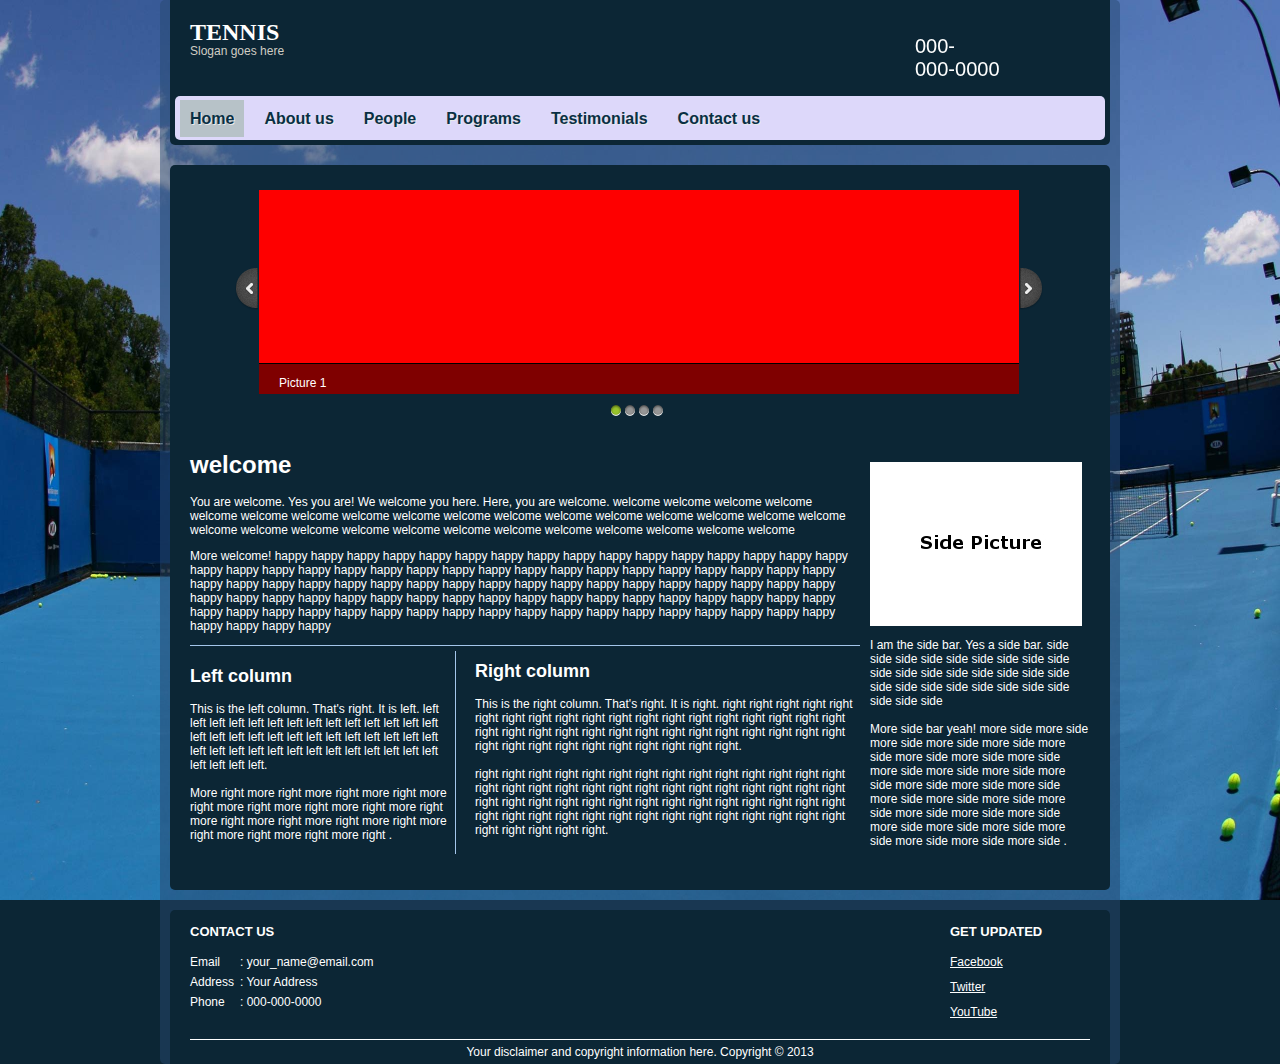
<file: trunk/tennisweb/index.html>
<!DOCTYPE html PUBLIC "-//W3C//DTD XHTML 1.0 Transitional//EN" "http://www.w3.org/TR/xhtml1/DTD/xhtml1-transitional.dtd">
<html xmlns="http://www.w3.org/1999/xhtml">

    <head>
        <meta http-equiv="Content-Type" content="text/html; charset=utf-8" />
        <title>Tennis Camp</title>
        <link rel="stylesheet" type="text/css" href="css/style.css" />

        <script src="https://ajax.googleapis.com/ajax/libs/jquery/1.7.1/jquery.min.js"></script>
        <script src="js/slides.min.jquery.js"></script>
        <script>
            $(function(){
                $('#slides').slides({
                    preload: true,
                    preloadImage: 'img/loading.gif',
                    play: 5000,
                    pause: 2500,
                    hoverPause: true,
                    animationStart: function(current){
                        $('.caption').animate({
                            bottom:-35
                        },100);
                        if (window.console && console.log) {
                            // example return of current slide number
                            console.log('animationStart on slide: ', current);
                        };
                    },
                    animationComplete: function(current){
                        $('.caption').animate({
                            bottom:0
                        },200);
                        if (window.console && console.log) {
                            // example return of current slide number
                            console.log('animationComplete on slide: ', current);
                        };
                    },
                    slidesLoaded: function() {
                        $('.caption').animate({
                            bottom:0
                        },200);
                    }
                });
            }); 
        </script>
    </head>

    <body>

        <div id="overall_box">

            <div id="header">
                <div id="camp">
                    <div id="logo_cont"> 
                        <font class="logo">TENNIS</font> 
                        <br /> 
                        <font class="logo1">Slogan goes here</font> 
                    </div>
                    <div class="tollfree_cont">
                        <iframe id="fblike" src="http://www.facebook.com/plugins/like.php?href=http://www.facebook.com/pathofexile&send=false&layout=button_count&width=450&show_faces=false&font&colorscheme=light&action=like&height=90" scrolling="no" frameborder="1" allowTransparency="true"></iframe>
                        <p class="tollfree">000-000-0000</p>
                    </div>

                </div>

                <div id="navigation">
                    <ul>
                        <li class="first_selected"><a href="index.html">Home</a></li>
                        <li><a href="about.html">About us</a></li>
                        <li><a href="people.html">People</a></li>
                        <li><a href="programs.html">Programs</a></li>
                        <li><a href="testimonials.html">Testimonials</a></li>
                        <li><a href="contact.html">Contact us</a></li>
                    </ul>
                </div> 
            </div> 

            <div id="main_content">

                <div id="s_container">
                    <div id="example">
                        <div id="slides">
                            <div class="slides_container">
                                <div class="slide">
                                    <a href="" title=""><img src="img/slide_1.jpg" width="760" height="204" alt="Slide 1"></a>
                                    <div class="caption" style="bottom:0">
                                        <p>Picture 1</p>
                                    </div>
                                </div>
                                <div class="slide">
                                    <a href="" title=""><img src="img/slide_2.jpg" width="760" height="204" alt="Slide 2"></a>
                                    <div class="caption">
                                        <p>Picture 2</p>
                                    </div>
                                </div>
                                <div class="slide">
                                    <a href="" title=""><img src="img/slide_3.jpg" width="760" height="204" alt="Slide 3"></a>
                                    <div class="caption">
                                        <p>Picture 3</p>
                                    </div>
                                </div>
                                <div class="slide">
                                    <a href="" title=""><img src="img/slide_4.jpg" width="760" height="204" alt="Slide 4"></a>
                                    <div class="caption">
                                        <p>Picture 4</p>
                                    </div>
                                </div>
                            </div>
                            <a href="#" class="prev"><img src="img/arrow-prev.png" width="24" height="43" alt="Arrow Prev"></a>
                            <a href="#" class="next"><img src="img/arrow-next.png" width="24" height="43" alt="Arrow Next"></a>
                        </div> <!-- slides -->
                    </div> <!-- example -->
                </div>  <!-- s_container -->





                <div id="sidebar1">
                    <p><img src="img/sidepic.jpg" /></p>
                    <p>I am the side bar. Yes a side bar. side side side side side side side side side side side side side side side side side side side side side side side side side side side side <br />
                    <br />
                    More side bar yeah! more side more side more side more side more side more side more side more side more side more side more side more side more side more side more side more side more side more side more side more side more side more side more side more side more side more side more side more side more side more side . </p>
                    <!-- / #sidebar1 -->
                </div>

                <div id="sidebar2">
                    <div class="top_cont">
                        <h1> welcome </h1>
                        <p>You are welcome. Yes you are! We welcome you here. Here, you are welcome. welcome welcome welcome welcome welcome welcome welcome welcome welcome welcome welcome welcome welcome welcome welcome welcome welcome welcome welcome welcome welcome welcome welcome welcome welcome welcome welcome welcome welcome </p>
                        <p> More welcome! happy happy happy happy happy happy happy happy happy happy happy happy happy happy happy happy happy happy happy happy happy happy happy happy happy happy happy happy happy happy happy happy happy happy happy happy happy happy happy happy happy happy happy happy happy happy happy happy happy happy happy happy happy happy happy happy happy happy happy happy happy happy happy happy happy happy happy happy happy happy happy happy happy happy happy happy happy happy happy happy happy happy happy happy happy happy happy happy happy happy happy happy </p>
                    </div>
                    <div class="left_cont">
                        <h2>Left column </h2>
                        <p> This is the left column. That's right. It is left. left left left left left left left left left left left left left left left left left left left left left left left left left left left left left left left left left left left left left left left left left left left left. <br />
                        <br />
                        More right more right more right more right more right more right more right more right more right more right more right more right more right more right more right more right more right .</p>
                    </div>
                    <div class="right_cont">
                        <h2>Right column </h2>
                        <p>This is the right column. That's right. It is right. right right right right right right right right right right right right right right right right right right right right right right right right right right right right right right right right right right right right right right right right right right right. <br />
                        <br />
                        right right right right right right right right right right right right right right right right right right right right right right right right right right right right right right right right right right right right right right right right right right right right right right right right right right right right right right right right right right right right right. </p>
                    </div>
                </div> <!-- sidebar2 -->






            </div> <!-- main_content -->


            <div id="footer">
                <ul class="contacts">
                    <h3>Contact Us</h3>
                    <li><span>Email</span><p>: your_name@email.com</p></li>
                    <li><span>Address</span><p>: Your Address</p></li>
                    <li><span>Phone</span><p>: 000-000-0000</p></li>
                </ul>
                <ul class="connect">
                    <h3>Get Updated</h3>
                    <li><a href="http://www.facebook.com" target="_blank">Facebook</a></li>
                    <li><a href="http://www.twitter.com" target="_blank">Twitter</a></li>
                    <li><a href="http://www.youtube.com" target="_blank">YouTube</a></li>
                </ul>
                <br />
            </div>

            <div id="copyright">
                <p>Your disclaimer and copyright information here. Copyright &#169; 2013</p>
            </div>

        </div>  <!-- overall_box -->
    </body>
</html>
</file>
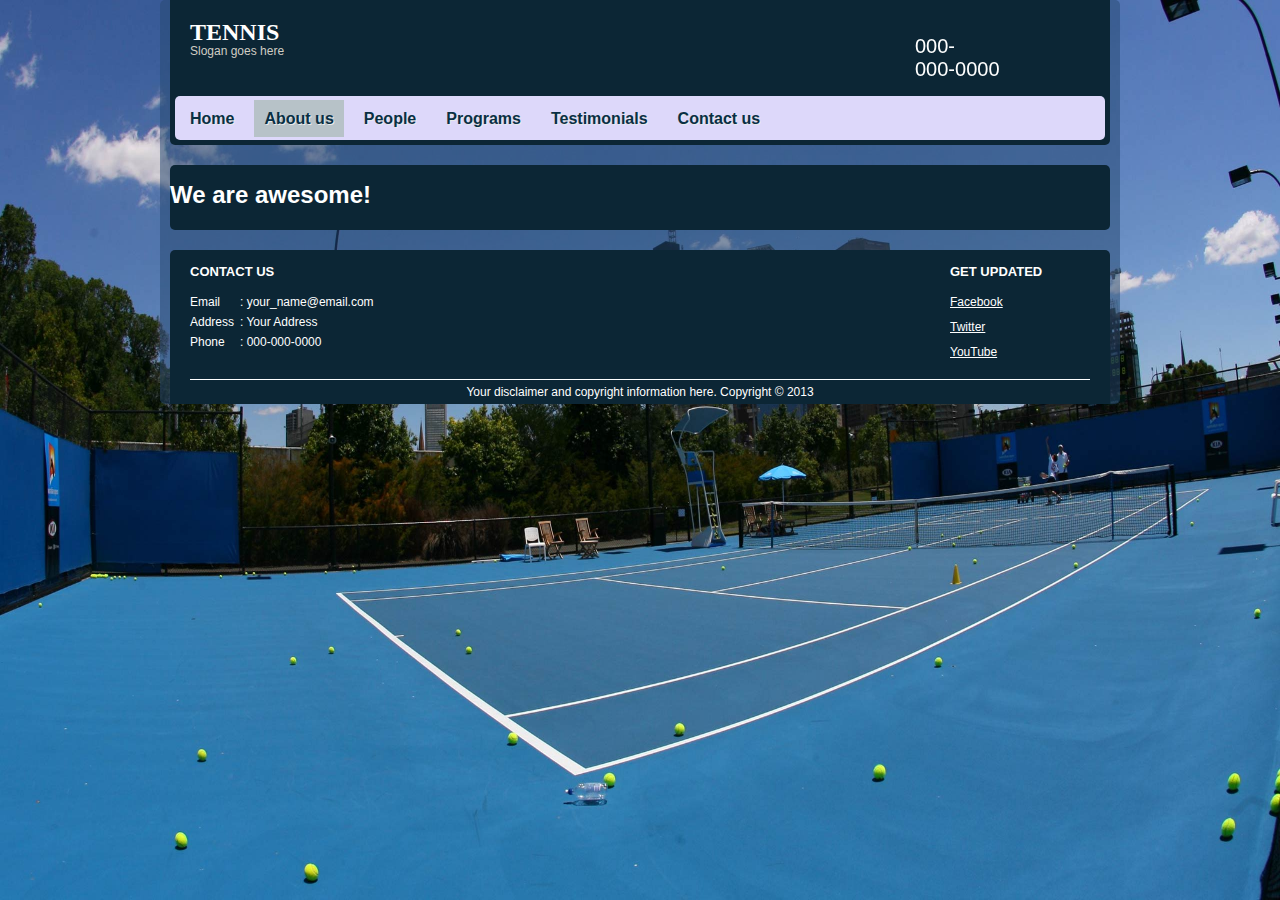
<file: trunk/tennisweb/about.html>
<!DOCTYPE html PUBLIC "-//W3C//DTD XHTML 1.0 Transitional//EN" "http://www.w3.org/TR/xhtml1/DTD/xhtml1-transitional.dtd">
<html xmlns="http://www.w3.org/1999/xhtml">

    <head>
        <meta http-equiv="Content-Type" content="text/html; charset=utf-8" />
        <title>Tennis Camp</title>
        <link rel="stylesheet" type="text/css" href="css/style.css" />

        <script src="http://code.jquery.com/jquery-1.9.1.min.js"></script>
        <script src="http://gsgd.co.uk/sandbox/jquery/easing/jquery.easing.1.3.js"></script>
        <script src="js/slides.min.jquery.js"></script>
        <script>
            $(function(){
                $('#slides').slides({
                    preload: true,
                    preloadImage: 'img/loading.gif',
                    play: 5000,
                    pause: 2500,
                    hoverPause: true
                });
            });
        </script>
    </head>

    <body>

        <div id="overall_box">

            <div id="header">
                <div id="camp">
                    <div id="logo_cont"> <font class="logo">TENNIS</font><br />
                        <font class="logo1">Slogan goes here</font> </div>
                    <div class="tollfree_cont">
                        <iframe id="fblike" src="http://www.facebook.com/plugins/like.php?href=http://www.facebook.com/pathofexile&send=false&layout=button_count&width=450&show_faces=false&font&colorscheme=light&action=like&height=90" scrolling="no" frameborder="1" allowTransparency="true"></iframe>
                        <p class="tollfree">000-000-0000</p>
                    </div>

                </div>

                <div id="navigation">
                    <ul>
                        <li><a href="index.html">Home</a></li>
                        <li class="first_selected"><a href="about.html">About us</a></li>
                        <li><a href="people.html">People</a></li>
                        <li><a href="programs.html">Programs</a></li>
                        <li><a href="testimonials.html">Testimonials</a></li>
                        <li><a href="contact.html">Contact us</a></li>
                    </ul>
                </div> <!-- navigation -->
            </div> <!-- header -->

            <div id="main_content">
                <h1> We are awesome! </h1>

            </div> <!-- main_content -->


            <div id="footer">
                <ul class="contacts">
                    <h3>Contact Us</h3>
                    <li><span>Email</span><p>: your_name@email.com</p></li>
                    <li><span>Address</span><p>: Your Address</p></li>
                    <li><span>Phone</span><p>: 000-000-0000</p></li>
                </ul>
                <ul class="connect">
                    <h3>Get Updated</h3>
                    <li><a href="http://www.facebook.com" target="_blank">Facebook</a></li>
                    <li><a href="http://www.twitter.com" target="_blank">Twitter</a></li>
                    <li><a href="http://www.youtube.com" target="_blank">YouTube</a></li>
                </ul>
                <br />
            </div>

            <div id="copyright">
                <p>Your disclaimer and copyright information here. Copyright &#169; 2013</p>
            </div>

        </div>  <!-- overall_box -->
    </body>
</html>
</file>
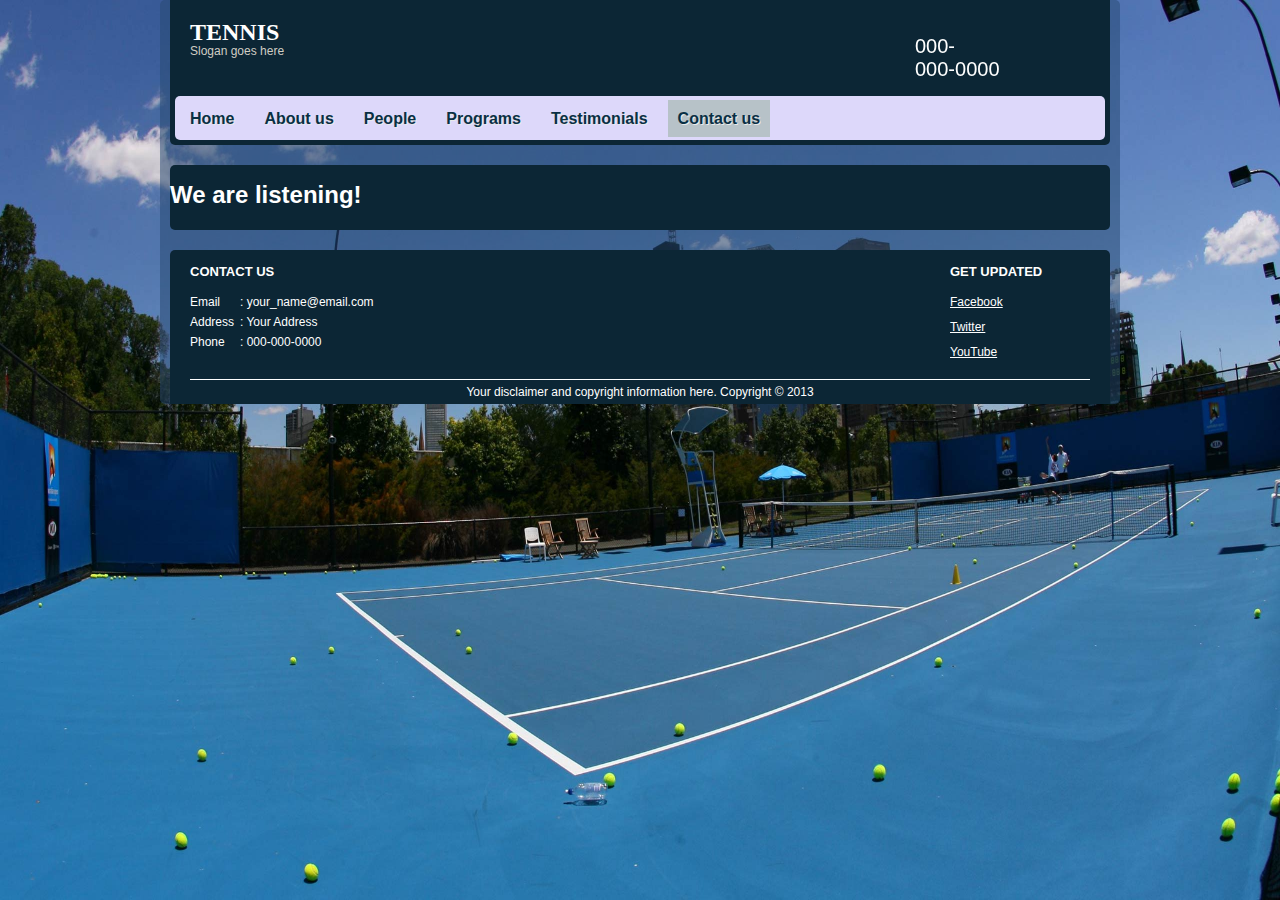
<file: trunk/tennisweb/contact.html>
<!DOCTYPE html PUBLIC "-//W3C//DTD XHTML 1.0 Transitional//EN" "http://www.w3.org/TR/xhtml1/DTD/xhtml1-transitional.dtd">
<html xmlns="http://www.w3.org/1999/xhtml">

    <head>
        <meta http-equiv="Content-Type" content="text/html; charset=utf-8" />
        <title>Tennis Camp</title>
        <link rel="stylesheet" type="text/css" href="css/style.css" />

        <script src="http://code.jquery.com/jquery-1.9.1.min.js"></script>
        <script src="http://gsgd.co.uk/sandbox/jquery/easing/jquery.easing.1.3.js"></script>
        <script src="js/slides.min.jquery.js"></script>
        <script>
            $(function(){
                $('#slides').slides({
                    preload: true,
                    preloadImage: 'img/loading.gif',
                    play: 5000,
                    pause: 2500,
                    hoverPause: true
                });
            });
        </script>
    </head>

    <body>

        <div id="overall_box">

            <div id="header">
                <div id="camp">
                    <div id="logo_cont"> <font class="logo">TENNIS</font><br />
                        <font class="logo1">Slogan goes here</font> </div>
                    <div class="tollfree_cont">
                        <iframe id="fblike" src="http://www.facebook.com/plugins/like.php?href=http://www.facebook.com/pathofexile&send=false&layout=button_count&width=450&show_faces=false&font&colorscheme=light&action=like&height=90" scrolling="no" frameborder="1" allowTransparency="true"></iframe>
                        <p class="tollfree">000-000-0000</p>
                    </div>

                </div>

                <div id="navigation">
                    <ul>
                        <li><a href="index.html">Home</a></li>
                        <li><a href="about.html">About us</a></li>
                        <li><a href="people.html">People</a></li>
                        <li><a href="programs.html">Programs</a></li>
                        <li><a href="testimonials.html">Testimonials</a></li>
                        <li class="first_selected"><a href="contact.html">Contact us</a></li>
                    </ul>
                </div> <!-- navigation -->
            </div> <!-- header -->

            <div id="main_content">
                <h1> We are listening! </h1>

            </div> <!-- main_content -->


            <div id="footer">
                <ul class="contacts">
                    <h3>Contact Us</h3>
                    <li><span>Email</span><p>: your_name@email.com</p></li>
                    <li><span>Address</span><p>: Your Address</p></li>
                    <li><span>Phone</span><p>: 000-000-0000</p></li>
                </ul>
                <ul class="connect">
                    <h3>Get Updated</h3>
                    <li><a href="http://www.facebook.com" target="_blank">Facebook</a></li>
                    <li><a href="http://www.twitter.com" target="_blank">Twitter</a></li>
                    <li><a href="http://www.youtube.com" target="_blank">YouTube</a></li>
                </ul>
                <br />
            </div>

            <div id="copyright">
                <p>Your disclaimer and copyright information here. Copyright &#169; 2013</p>
            </div>

        </div>  <!-- overall_box -->
    </body>
</html>
</file>
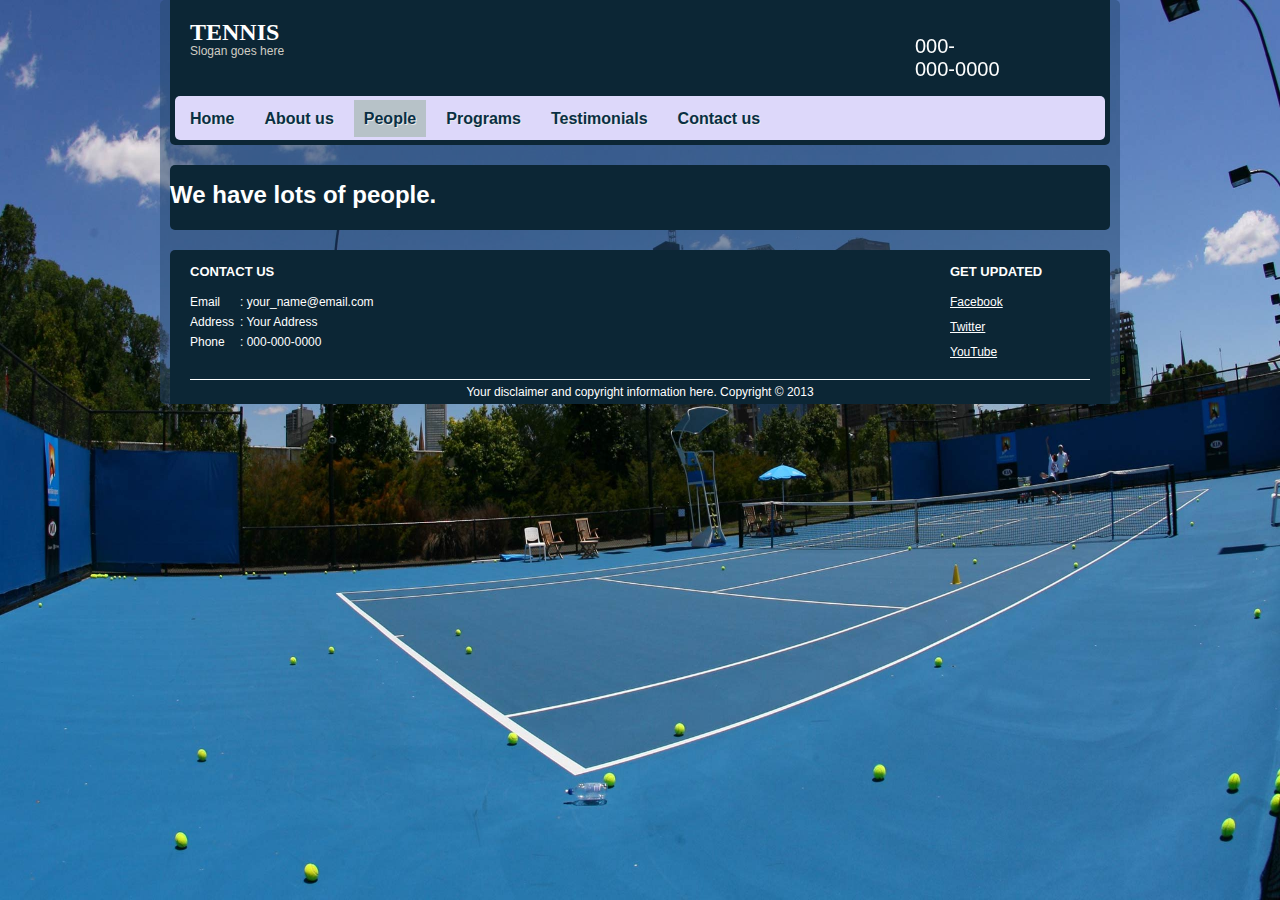
<file: trunk/tennisweb/people.html>
<!DOCTYPE html PUBLIC "-//W3C//DTD XHTML 1.0 Transitional//EN" "http://www.w3.org/TR/xhtml1/DTD/xhtml1-transitional.dtd">
<html xmlns="http://www.w3.org/1999/xhtml">

    <head>
        <meta http-equiv="Content-Type" content="text/html; charset=utf-8" />
        <title>Tennis Camp</title>
        <link rel="stylesheet" type="text/css" href="css/style.css" />

        <script src="http://code.jquery.com/jquery-1.9.1.min.js"></script>
        <script src="http://gsgd.co.uk/sandbox/jquery/easing/jquery.easing.1.3.js"></script>
        <script src="js/slides.min.jquery.js"></script>
        <script>
            $(function(){
                $('#slides').slides({
                    preload: true,
                    preloadImage: 'img/loading.gif',
                    play: 5000,
                    pause: 2500,
                    hoverPause: true
                });
            });
        </script>
    </head>

    <body>

        <div id="overall_box">

            <div id="header">
                <div id="camp">
                    <div id="logo_cont"> <font class="logo">TENNIS</font><br />
                        <font class="logo1">Slogan goes here</font> </div>
                    <div class="tollfree_cont">
                        <iframe id="fblike" src="http://www.facebook.com/plugins/like.php?href=http://www.facebook.com/pathofexile&send=false&layout=button_count&width=450&show_faces=false&font&colorscheme=light&action=like&height=90" scrolling="no" frameborder="1" allowTransparency="true"></iframe>
                        <p class="tollfree">000-000-0000</p>
                    </div>

                </div>

                <div id="navigation">
                    <ul>
                        <li><a href="index.html">Home</a></li>
                        <li><a href="about.html">About us</a></li>
                        <li class="first_selected"><a href="people.html">People</a></li>
                        <li><a href="programs.html">Programs</a></li>
                        <li><a href="testimonials.html">Testimonials</a></li>
                        <li><a href="contact.html">Contact us</a></li>
                    </ul>
                </div> <!-- navigation -->
            </div> <!-- header -->

            <div id="main_content">
                <h1> We have lots of people. </h1>

            </div> <!-- main_content -->


            <div id="footer">
                <ul class="contacts">
                    <h3>Contact Us</h3>
                    <li><span>Email</span><p>: your_name@email.com</p></li>
                    <li><span>Address</span><p>: Your Address</p></li>
                    <li><span>Phone</span><p>: 000-000-0000</p></li>
                </ul>
                <ul class="connect">
                    <h3>Get Updated</h3>
                    <li><a href="http://www.facebook.com" target="_blank">Facebook</a></li>
                    <li><a href="http://www.twitter.com" target="_blank">Twitter</a></li>
                    <li><a href="http://www.youtube.com" target="_blank">YouTube</a></li>
                </ul>
                <br />
            </div>

            <div id="copyright">
                <p>Your disclaimer and copyright information here. Copyright &#169; 2013</p>
            </div>

        </div>  <!-- overall_box -->
    </body>
</html>
</file>
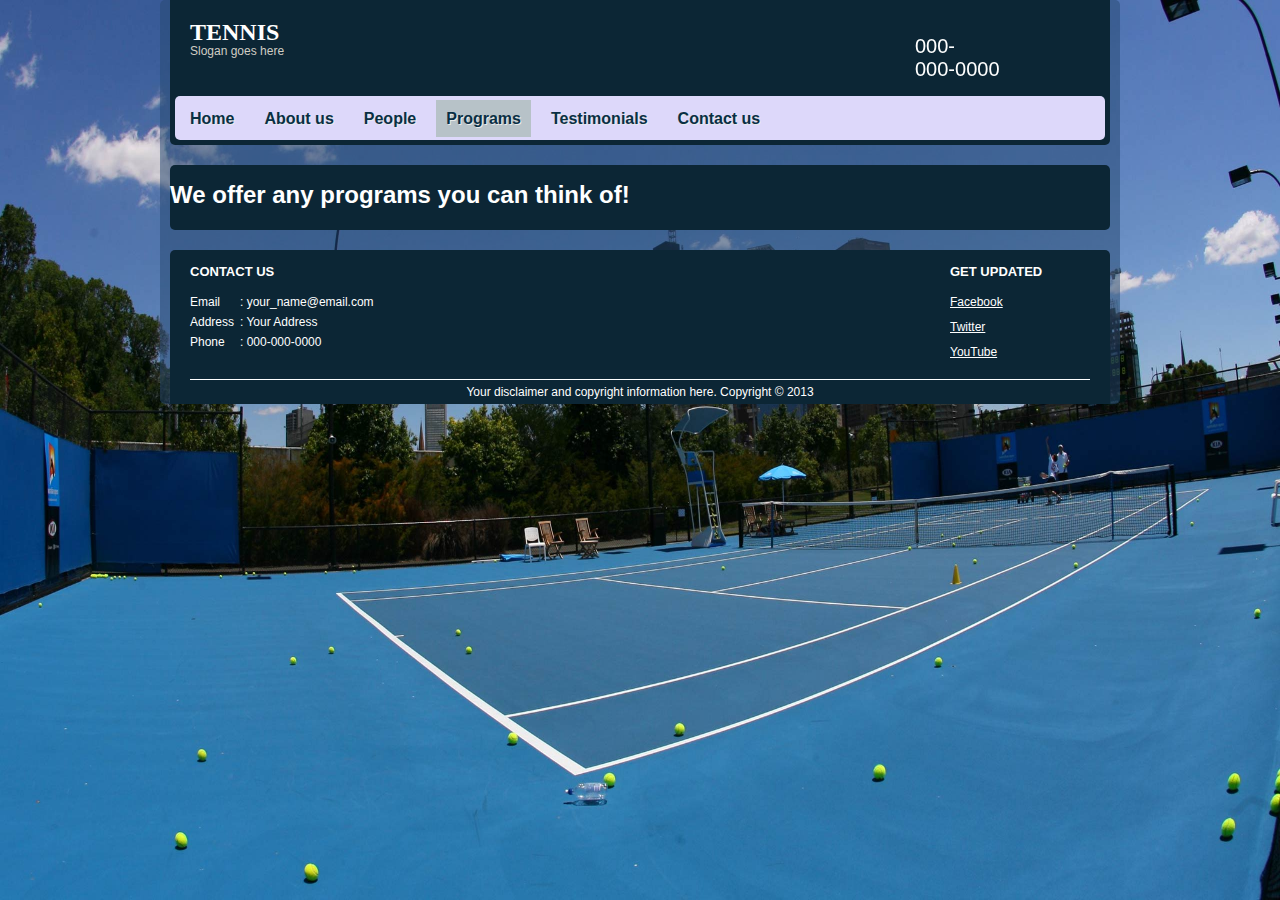
<file: trunk/tennisweb/programs.html>
<!DOCTYPE html PUBLIC "-//W3C//DTD XHTML 1.0 Transitional//EN" "http://www.w3.org/TR/xhtml1/DTD/xhtml1-transitional.dtd">
<html xmlns="http://www.w3.org/1999/xhtml">

    <head>
        <meta http-equiv="Content-Type" content="text/html; charset=utf-8" />
        <title>Tennis Camp</title>
        <link rel="stylesheet" type="text/css" href="css/style.css" />

        <script src="http://code.jquery.com/jquery-1.9.1.min.js"></script>
        <script src="http://gsgd.co.uk/sandbox/jquery/easing/jquery.easing.1.3.js"></script>
        <script src="js/slides.min.jquery.js"></script>
        <script>
            $(function(){
                $('#slides').slides({
                    preload: true,
                    preloadImage: 'img/loading.gif',
                    play: 5000,
                    pause: 2500,
                    hoverPause: true
                });
            });
        </script>
    </head>

    <body>

        <div id="overall_box">

            <div id="header">
                <div id="camp">
                    <div id="logo_cont"> <font class="logo">TENNIS</font><br />
                        <font class="logo1">Slogan goes here</font> </div>
                    <div class="tollfree_cont">
                        <iframe id="fblike" src="http://www.facebook.com/plugins/like.php?href=http://www.facebook.com/pathofexile&send=false&layout=button_count&width=450&show_faces=false&font&colorscheme=light&action=like&height=90" scrolling="no" frameborder="1" allowTransparency="true"></iframe>
                        <p class="tollfree">000-000-0000</p>
                    </div>

                </div>

                <div id="navigation">
                    <ul>
                        <li><a href="index.html">Home</a></li>
                        <li><a href="about.html">About us</a></li>
                        <li><a href="people.html">People</a></li>
                        <li class="first_selected"><a href="programs.html">Programs</a></li>
                        <li><a href="testimonials.html">Testimonials</a></li>
                        <li><a href="contact.html">Contact us</a></li>
                    </ul>
                </div> <!-- navigation -->
            </div> <!-- header -->

            <div id="main_content">
                <h1> We offer any programs you can think of! </h1>

            </div> <!-- main_content -->


            <div id="footer">
                <ul class="contacts">
                    <h3>Contact Us</h3>
                    <li><span>Email</span><p>: your_name@email.com</p></li>
                    <li><span>Address</span><p>: Your Address</p></li>
                    <li><span>Phone</span><p>: 000-000-0000</p></li>
                </ul>
                <ul class="connect">
                    <h3>Get Updated</h3>
                    <li><a href="http://www.facebook.com" target="_blank">Facebook</a></li>
                    <li><a href="http://www.twitter.com" target="_blank">Twitter</a></li>
                    <li><a href="http://www.youtube.com" target="_blank">YouTube</a></li>
                </ul>
                <br />
            </div>

            <div id="copyright">
                <p>Your disclaimer and copyright information here. Copyright &#169; 2013</p>
            </div>

        </div>  <!-- overall_box -->
    </body>
</html>
</file>
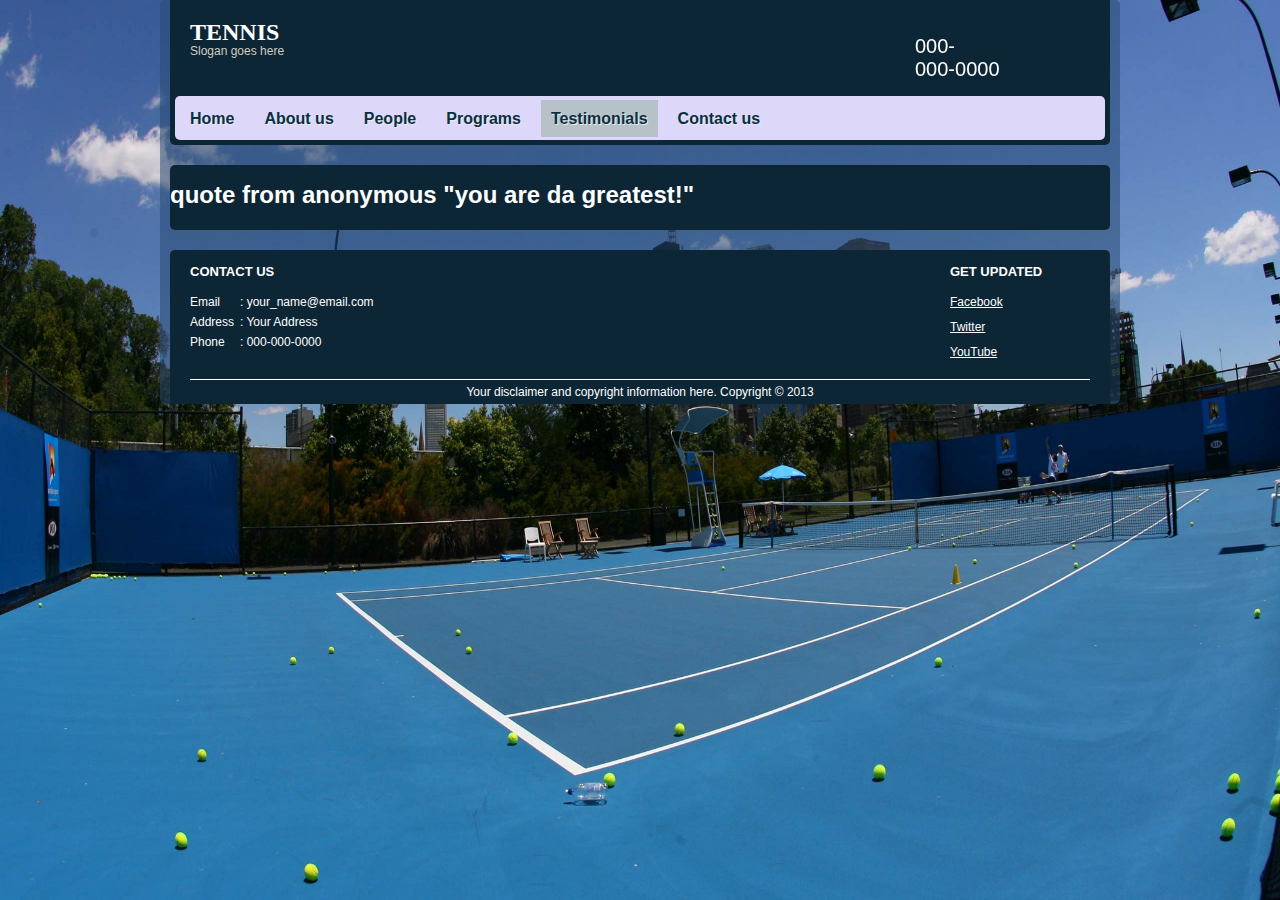
<file: trunk/tennisweb/testimonials.html>
<!DOCTYPE html PUBLIC "-//W3C//DTD XHTML 1.0 Transitional//EN" "http://www.w3.org/TR/xhtml1/DTD/xhtml1-transitional.dtd">
<html xmlns="http://www.w3.org/1999/xhtml">

    <head>
        <meta http-equiv="Content-Type" content="text/html; charset=utf-8" />
        <title>Tennis Camp</title>
        <link rel="stylesheet" type="text/css" href="css/style.css" />

        <script src="http://code.jquery.com/jquery-1.9.1.min.js"></script>
        <script src="http://gsgd.co.uk/sandbox/jquery/easing/jquery.easing.1.3.js"></script>
        <script src="js/slides.min.jquery.js"></script>
        <script>
            $(function(){
                $('#slides').slides({
                    preload: true,
                    preloadImage: 'img/loading.gif',
                    play: 5000,
                    pause: 2500,
                    hoverPause: true
                });
            });
        </script>
    </head>

    <body>

        <div id="overall_box">

            <div id="header">
                <div id="camp">
                    <div id="logo_cont"> <font class="logo">TENNIS</font><br />
                        <font class="logo1">Slogan goes here</font> </div>
                    <div class="tollfree_cont">
                        <iframe id="fblike" src="http://www.facebook.com/plugins/like.php?href=http://www.facebook.com/pathofexile&send=false&layout=button_count&width=450&show_faces=false&font&colorscheme=light&action=like&height=90" scrolling="no" frameborder="1" allowTransparency="true"></iframe>
                        <p class="tollfree">000-000-0000</p>
                    </div>

                </div>

                <div id="navigation">
                    <ul>
                        <li><a href="index.html">Home</a></li>
                        <li><a href="about.html">About us</a></li>
                        <li><a href="people.html">People</a></li>
                        <li><a href="programs.html">Programs</a></li>
                        <li class="first_selected"><a href="testimonials.html">Testimonials</a></li>
                        <li><a href="contact.html">Contact us</a></li>
                    </ul>
                </div> <!-- navigation -->
            </div> <!-- header -->

            <div id="main_content">
                <h1> quote from anonymous "you are da greatest!" </h1>

            </div> <!-- main_content -->


            <div id="footer">
                <ul class="contacts">
                    <h3>Contact Us</h3>
                    <li><span>Email</span><p>: your_name@email.com</p></li>
                    <li><span>Address</span><p>: Your Address</p></li>
                    <li><span>Phone</span><p>: 000-000-0000</p></li>
                </ul>
                <ul class="connect">
                    <h3>Get Updated</h3>
                    <li><a href="http://www.facebook.com" target="_blank">Facebook</a></li>
                    <li><a href="http://www.twitter.com" target="_blank">Twitter</a></li>
                    <li><a href="http://www.youtube.com" target="_blank">YouTube</a></li>
                </ul>
                <br />
            </div>

            <div id="copyright">
                <p>Your disclaimer and copyright information here. Copyright &#169; 2013</p>
            </div>

        </div>  <!-- overall_box -->
    </body>
</html>
</file>
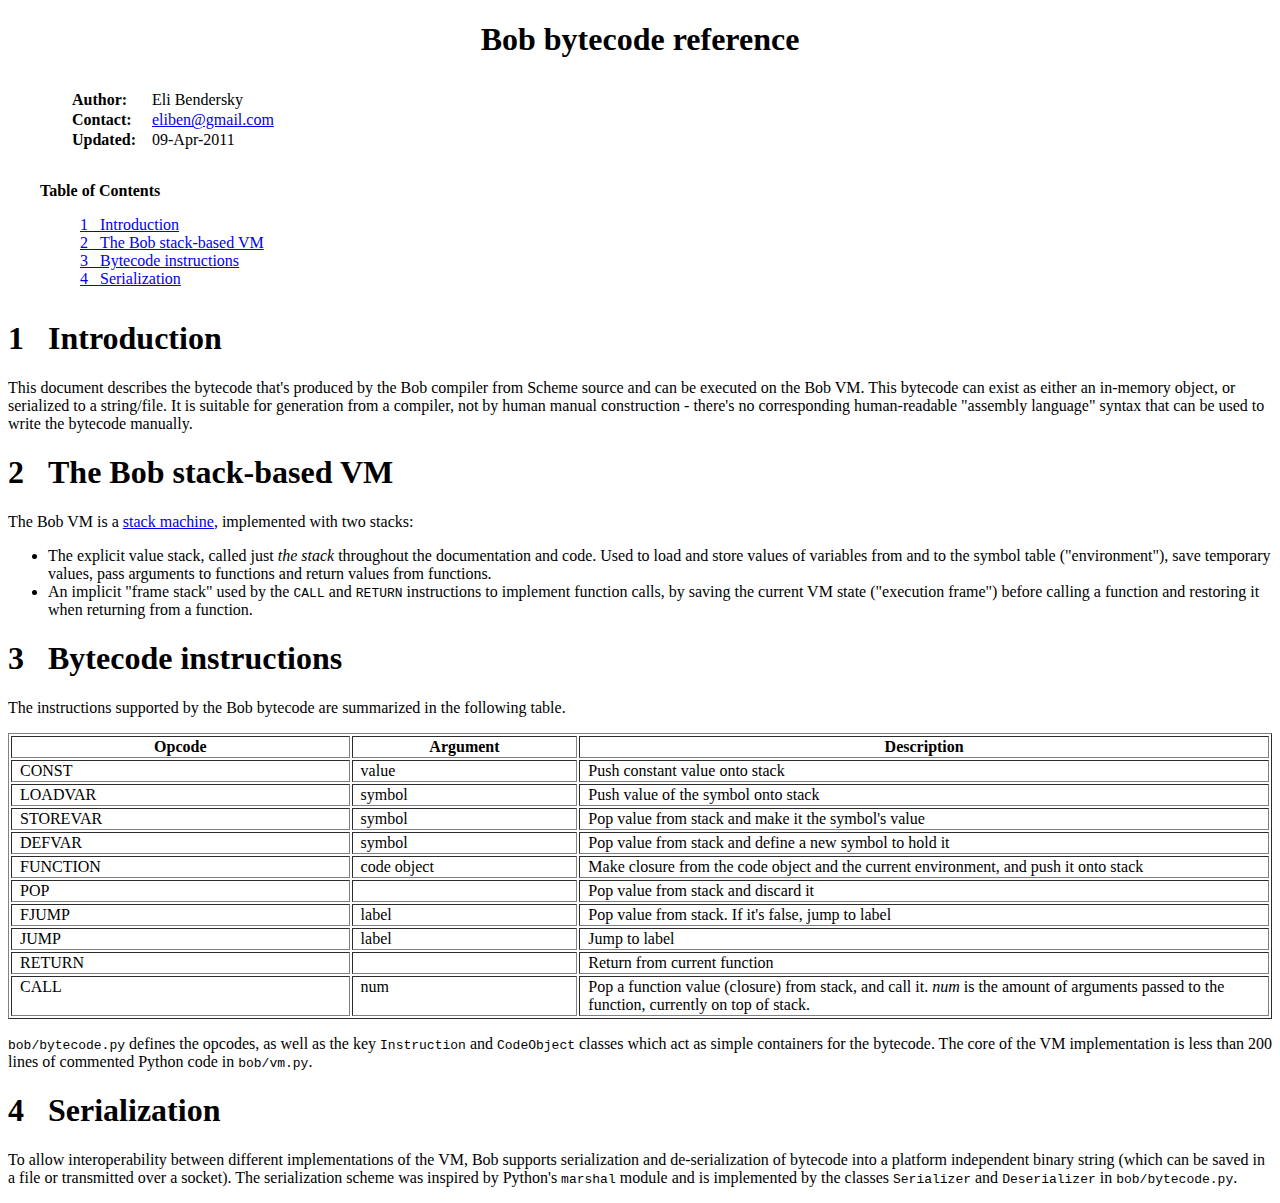
<file: trunk/bobscheme/doc/bob_bytecode_reference.html>
<?xml version="1.0" encoding="utf-8" ?>
<!DOCTYPE html PUBLIC "-//W3C//DTD XHTML 1.0 Transitional//EN" "http://www.w3.org/TR/xhtml1/DTD/xhtml1-transitional.dtd">
<html xmlns="http://www.w3.org/1999/xhtml" xml:lang="en" lang="en">
<head>
<meta http-equiv="Content-Type" content="text/html; charset=utf-8" />
<meta name="generator" content="Docutils 0.6: http://docutils.sourceforge.net/" />
<title>Bob bytecode reference</title>
<meta name="author" content="Eli Bendersky" />
<style type="text/css">

/*
:Author: David Goodger (goodger@python.org)
:Id: $Id: html4css1.css 5951 2009-05-18 18:03:10Z milde $
:Copyright: This stylesheet has been placed in the public domain.

Default cascading style sheet for the HTML output of Docutils.

See http://docutils.sf.net/docs/howto/html-stylesheets.html for how to
customize this style sheet.
*/

/* used to remove borders from tables and images */
.borderless, table.borderless td, table.borderless th {
  border: 0 }

table.borderless td, table.borderless th {
  /* Override padding for "table.docutils td" with "! important".
     The right padding separates the table cells. */
  padding: 0 0.5em 0 0 ! important }

.first {
  /* Override more specific margin styles with "! important". */
  margin-top: 0 ! important }

.last, .with-subtitle {
  margin-bottom: 0 ! important }

.hidden {
  display: none }

a.toc-backref {
  text-decoration: none ;
  color: black }

blockquote.epigraph {
  margin: 2em 5em ; }

dl.docutils dd {
  margin-bottom: 0.5em }

/* Uncomment (and remove this text!) to get bold-faced definition list terms
dl.docutils dt {
  font-weight: bold }
*/

div.abstract {
  margin: 2em 5em }

div.abstract p.topic-title {
  font-weight: bold ;
  text-align: center }

div.admonition, div.attention, div.caution, div.danger, div.error,
div.hint, div.important, div.note, div.tip, div.warning {
  margin: 2em ;
  border: medium outset ;
  padding: 1em }

div.admonition p.admonition-title, div.hint p.admonition-title,
div.important p.admonition-title, div.note p.admonition-title,
div.tip p.admonition-title {
  font-weight: bold ;
  font-family: sans-serif }

div.attention p.admonition-title, div.caution p.admonition-title,
div.danger p.admonition-title, div.error p.admonition-title,
div.warning p.admonition-title {
  color: red ;
  font-weight: bold ;
  font-family: sans-serif }

/* Uncomment (and remove this text!) to get reduced vertical space in
   compound paragraphs.
div.compound .compound-first, div.compound .compound-middle {
  margin-bottom: 0.5em }

div.compound .compound-last, div.compound .compound-middle {
  margin-top: 0.5em }
*/

div.dedication {
  margin: 2em 5em ;
  text-align: center ;
  font-style: italic }

div.dedication p.topic-title {
  font-weight: bold ;
  font-style: normal }

div.figure {
  margin-left: 2em ;
  margin-right: 2em }

div.footer, div.header {
  clear: both;
  font-size: smaller }

div.line-block {
  display: block ;
  margin-top: 1em ;
  margin-bottom: 1em }

div.line-block div.line-block {
  margin-top: 0 ;
  margin-bottom: 0 ;
  margin-left: 1.5em }

div.sidebar {
  margin: 0 0 0.5em 1em ;
  border: medium outset ;
  padding: 1em ;
  background-color: #ffffee ;
  width: 40% ;
  float: right ;
  clear: right }

div.sidebar p.rubric {
  font-family: sans-serif ;
  font-size: medium }

div.system-messages {
  margin: 5em }

div.system-messages h1 {
  color: red }

div.system-message {
  border: medium outset ;
  padding: 1em }

div.system-message p.system-message-title {
  color: red ;
  font-weight: bold }

div.topic {
  margin: 2em }

h1.section-subtitle, h2.section-subtitle, h3.section-subtitle,
h4.section-subtitle, h5.section-subtitle, h6.section-subtitle {
  margin-top: 0.4em }

h1.title {
  text-align: center }

h2.subtitle {
  text-align: center }

hr.docutils {
  width: 75% }

img.align-left, .figure.align-left{
  clear: left ;
  float: left ;
  margin-right: 1em }

img.align-right, .figure.align-right {
  clear: right ;
  float: right ;
  margin-left: 1em }

.align-left {
  text-align: left }

.align-center {
  clear: both ;
  text-align: center }

.align-right {
  text-align: right }

/* reset inner alignment in figures */
div.align-right {
  text-align: left }

/* div.align-center * { */
/*   text-align: left } */

ol.simple, ul.simple {
  margin-bottom: 1em }

ol.arabic {
  list-style: decimal }

ol.loweralpha {
  list-style: lower-alpha }

ol.upperalpha {
  list-style: upper-alpha }

ol.lowerroman {
  list-style: lower-roman }

ol.upperroman {
  list-style: upper-roman }

p.attribution {
  text-align: right ;
  margin-left: 50% }

p.caption {
  font-style: italic }

p.credits {
  font-style: italic ;
  font-size: smaller }

p.label {
  white-space: nowrap }

p.rubric {
  font-weight: bold ;
  font-size: larger ;
  color: maroon ;
  text-align: center }

p.sidebar-title {
  font-family: sans-serif ;
  font-weight: bold ;
  font-size: larger }

p.sidebar-subtitle {
  font-family: sans-serif ;
  font-weight: bold }

p.topic-title {
  font-weight: bold }

pre.address {
  margin-bottom: 0 ;
  margin-top: 0 ;
  font: inherit }

pre.literal-block, pre.doctest-block {
  margin-left: 2em ;
  margin-right: 2em }

span.classifier {
  font-family: sans-serif ;
  font-style: oblique }

span.classifier-delimiter {
  font-family: sans-serif ;
  font-weight: bold }

span.interpreted {
  font-family: sans-serif }

span.option {
  white-space: nowrap }

span.pre {
  white-space: pre }

span.problematic {
  color: red }

span.section-subtitle {
  /* font-size relative to parent (h1..h6 element) */
  font-size: 80% }

table.citation {
  border-left: solid 1px gray;
  margin-left: 1px }

table.docinfo {
  margin: 2em 4em }

table.docutils {
  margin-top: 0.5em ;
  margin-bottom: 0.5em }

table.footnote {
  border-left: solid 1px black;
  margin-left: 1px }

table.docutils td, table.docutils th,
table.docinfo td, table.docinfo th {
  padding-left: 0.5em ;
  padding-right: 0.5em ;
  vertical-align: top }

table.docutils th.field-name, table.docinfo th.docinfo-name {
  font-weight: bold ;
  text-align: left ;
  white-space: nowrap ;
  padding-left: 0 }

h1 tt.docutils, h2 tt.docutils, h3 tt.docutils,
h4 tt.docutils, h5 tt.docutils, h6 tt.docutils {
  font-size: 100% }

ul.auto-toc {
  list-style-type: none }

</style>
</head>
<body>
<div class="document" id="bob-bytecode-reference">
<h1 class="title">Bob bytecode reference</h1>
<table class="docinfo" frame="void" rules="none">
<col class="docinfo-name" />
<col class="docinfo-content" />
<tbody valign="top">
<tr><th class="docinfo-name">Author:</th>
<td>Eli Bendersky</td></tr>
<tr><th class="docinfo-name">Contact:</th>
<td><a class="first last reference external" href="mailto:eliben&#64;gmail.com">eliben&#64;gmail.com</a></td></tr>
<tr class="field"><th class="docinfo-name">Updated:</th><td class="field-body">09-Apr-2011</td>
</tr>
</tbody>
</table>
<div class="contents topic" id="table-of-contents">
<p class="topic-title first">Table of Contents</p>
<ul class="auto-toc simple">
<li><a class="reference internal" href="#introduction" id="id1">1&nbsp;&nbsp;&nbsp;Introduction</a></li>
<li><a class="reference internal" href="#the-bob-stack-based-vm" id="id2">2&nbsp;&nbsp;&nbsp;The Bob stack-based VM</a></li>
<li><a class="reference internal" href="#bytecode-instructions" id="id3">3&nbsp;&nbsp;&nbsp;Bytecode instructions</a></li>
<li><a class="reference internal" href="#serialization" id="id4">4&nbsp;&nbsp;&nbsp;Serialization</a></li>
</ul>
</div>
<div class="section" id="introduction">
<h1>1&nbsp;&nbsp;&nbsp;Introduction</h1>
<p>This document describes the bytecode that's produced by the Bob compiler from Scheme source and can be executed on the Bob VM. This bytecode can exist as either an in-memory object, or serialized to a string/file. It is suitable for generation from a compiler, not by human manual construction - there's no corresponding human-readable &quot;assembly language&quot; syntax that can be used to write the bytecode manually.</p>
</div>
<div class="section" id="the-bob-stack-based-vm">
<h1>2&nbsp;&nbsp;&nbsp;The Bob stack-based VM</h1>
<p>The Bob VM is a <a class="reference external" href="http://en.wikipedia.org/wiki/Stack_machine">stack machine</a>, implemented with two stacks:</p>
<ul class="simple">
<li>The explicit value stack, called just <em>the stack</em> throughout the documentation and code. Used to load and store values of variables from and to the symbol table (&quot;environment&quot;), save temporary values, pass arguments to functions and return values from functions.</li>
<li>An implicit &quot;frame stack&quot; used by the <tt class="docutils literal">CALL</tt> and <tt class="docutils literal">RETURN</tt> instructions to implement function calls, by saving the current VM state (&quot;execution frame&quot;) before calling a function and restoring it when returning from a function.</li>
</ul>
</div>
<div class="section" id="bytecode-instructions">
<h1>3&nbsp;&nbsp;&nbsp;Bytecode instructions</h1>
<p>The instructions supported by the Bob bytecode are summarized in the following table.</p>
<table border="1" class="docutils">
<colgroup>
<col width="27%" />
<col width="18%" />
<col width="55%" />
</colgroup>
<thead valign="bottom">
<tr><th class="head">Opcode</th>
<th class="head">Argument</th>
<th class="head">Description</th>
</tr>
</thead>
<tbody valign="top">
<tr><td>CONST</td>
<td>value</td>
<td>Push constant value onto stack</td>
</tr>
<tr><td>LOADVAR</td>
<td>symbol</td>
<td>Push value of the symbol onto stack</td>
</tr>
<tr><td>STOREVAR</td>
<td>symbol</td>
<td>Pop value from stack and make it the symbol's value</td>
</tr>
<tr><td>DEFVAR</td>
<td>symbol</td>
<td>Pop value from stack and define a new symbol to hold it</td>
</tr>
<tr><td>FUNCTION</td>
<td>code object</td>
<td>Make closure from the code object and the current environment, and push it onto stack</td>
</tr>
<tr><td>POP</td>
<td>&nbsp;</td>
<td>Pop value from stack and discard it</td>
</tr>
<tr><td>FJUMP</td>
<td>label</td>
<td>Pop value from stack. If it's false, jump to label</td>
</tr>
<tr><td>JUMP</td>
<td>label</td>
<td>Jump to label</td>
</tr>
<tr><td>RETURN</td>
<td>&nbsp;</td>
<td>Return from current function</td>
</tr>
<tr><td>CALL</td>
<td>num</td>
<td>Pop a function value (closure) from stack, and call it. <em>num</em> is the amount of arguments passed to the function, currently on top of stack.</td>
</tr>
</tbody>
</table>
<p><tt class="docutils literal">bob/bytecode.py</tt> defines the opcodes, as well as the key <tt class="docutils literal">Instruction</tt> and <tt class="docutils literal">CodeObject</tt> classes which act as simple containers for the bytecode.
The core of the VM implementation is less than 200 lines of commented Python code in <tt class="docutils literal">bob/vm.py</tt>.</p>
</div>
<div class="section" id="serialization">
<h1>4&nbsp;&nbsp;&nbsp;Serialization</h1>
<p>To allow interoperability between different implementations of the VM, Bob supports serialization and de-serialization of bytecode into a platform independent binary string (which can be saved in a file or transmitted over a socket). The serialization scheme was inspired by Python's <tt class="docutils literal">marshal</tt> module and is implemented by the classes <tt class="docutils literal">Serializer</tt> and <tt class="docutils literal">Deserializer</tt> in <tt class="docutils literal">bob/bytecode.py</tt>.</p>
</div>
</div>
</body>
</html>
</file>
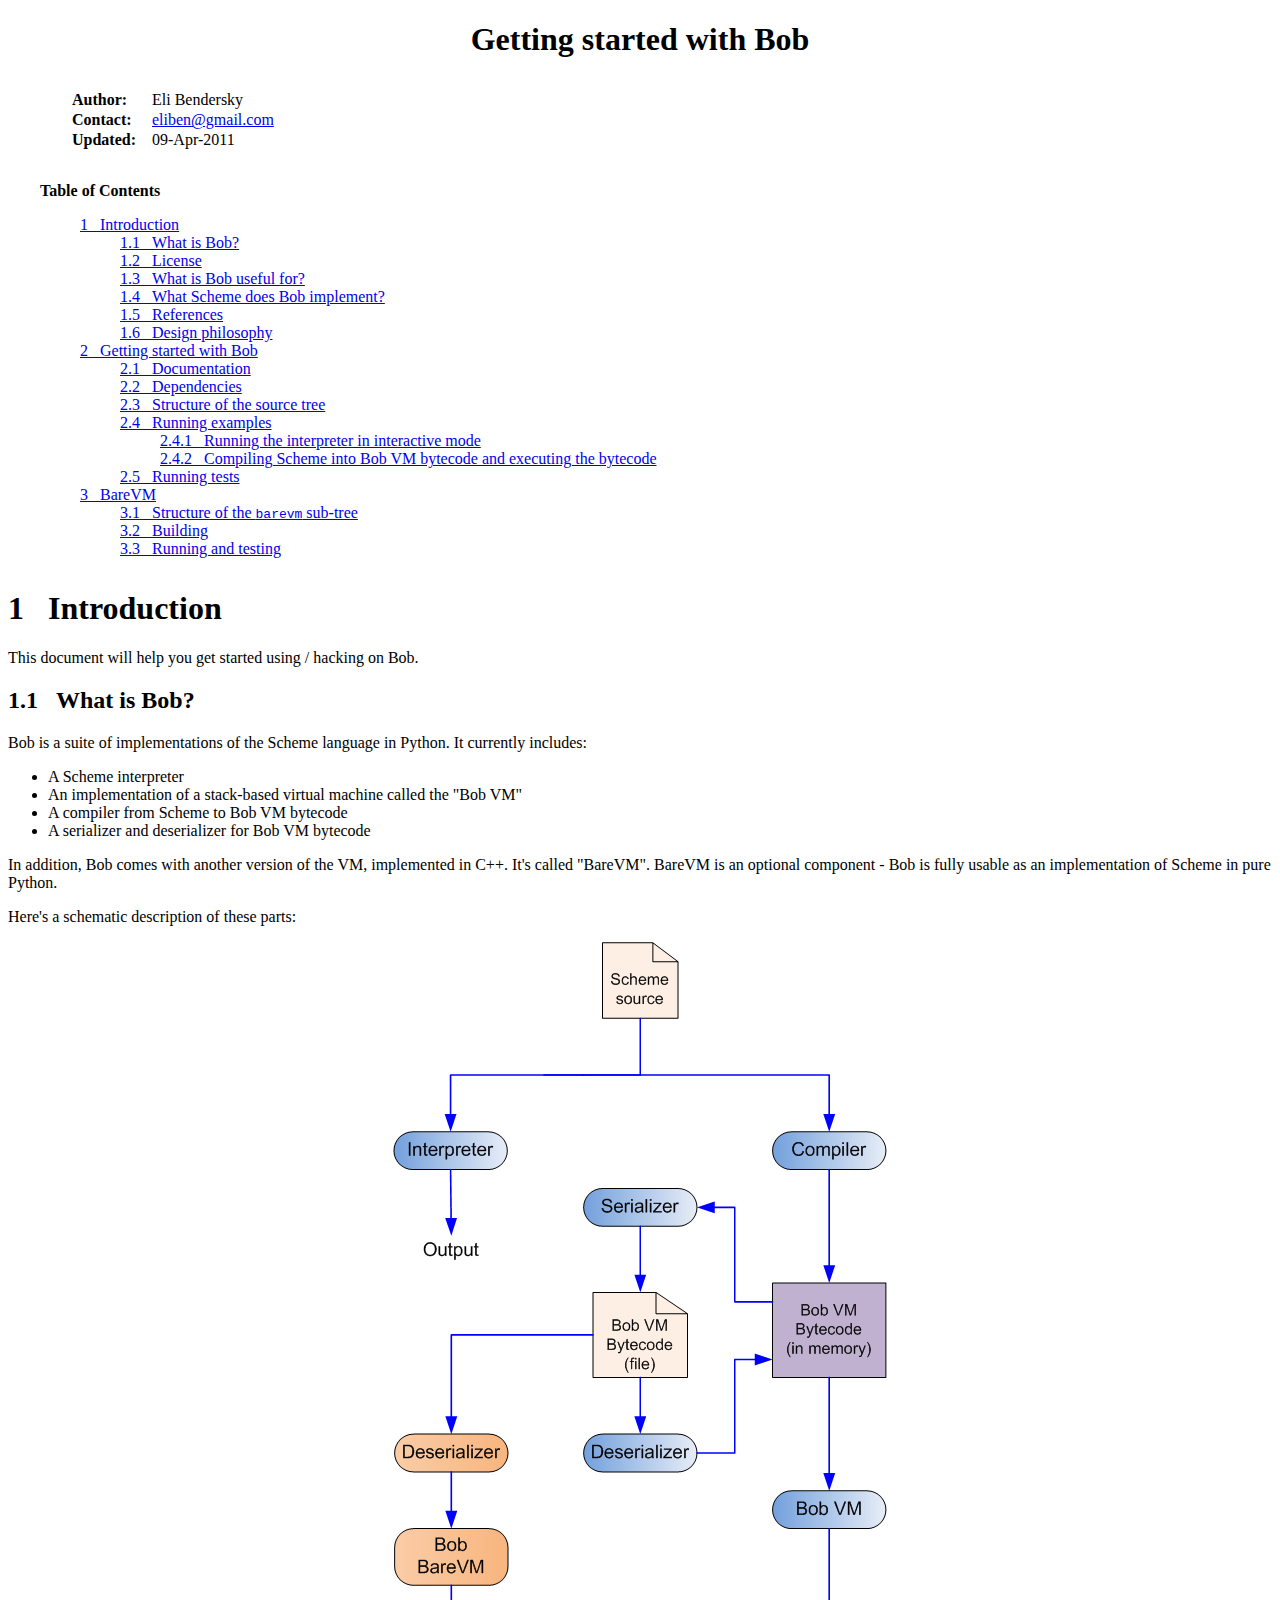
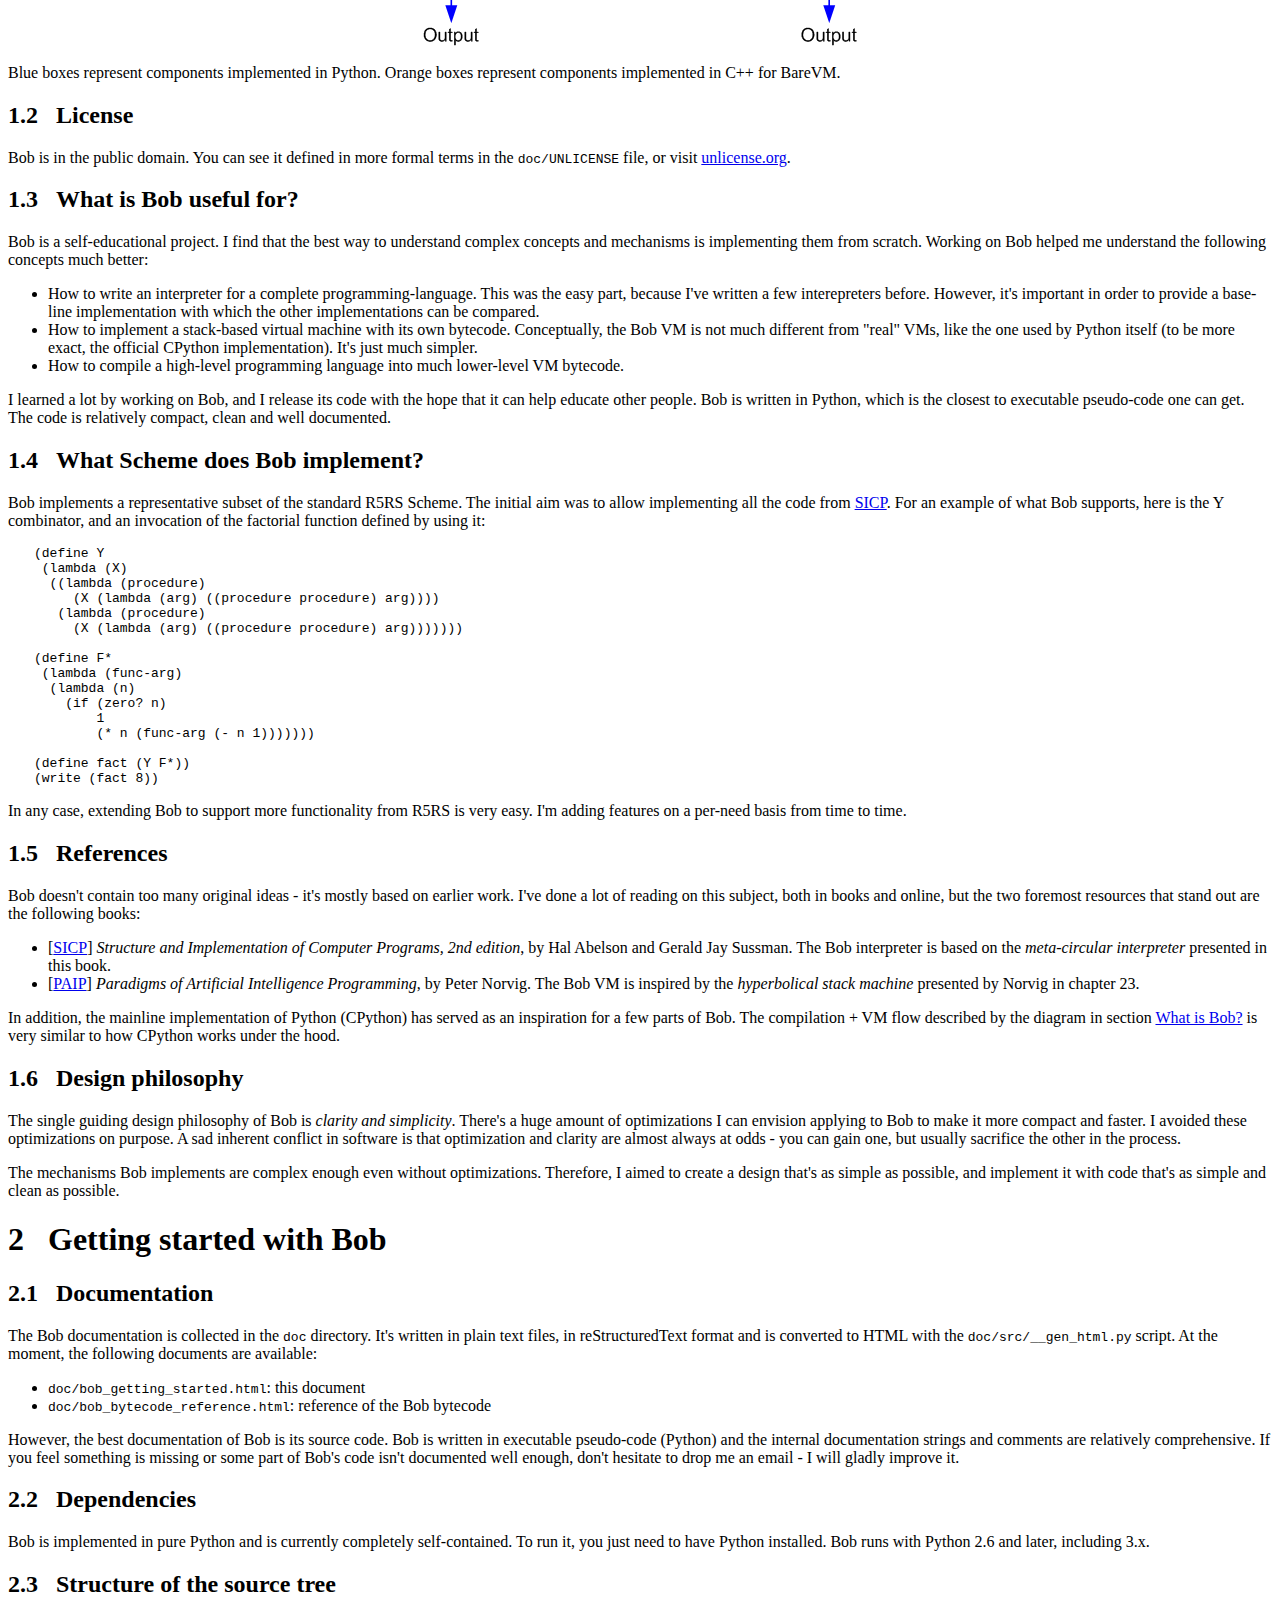
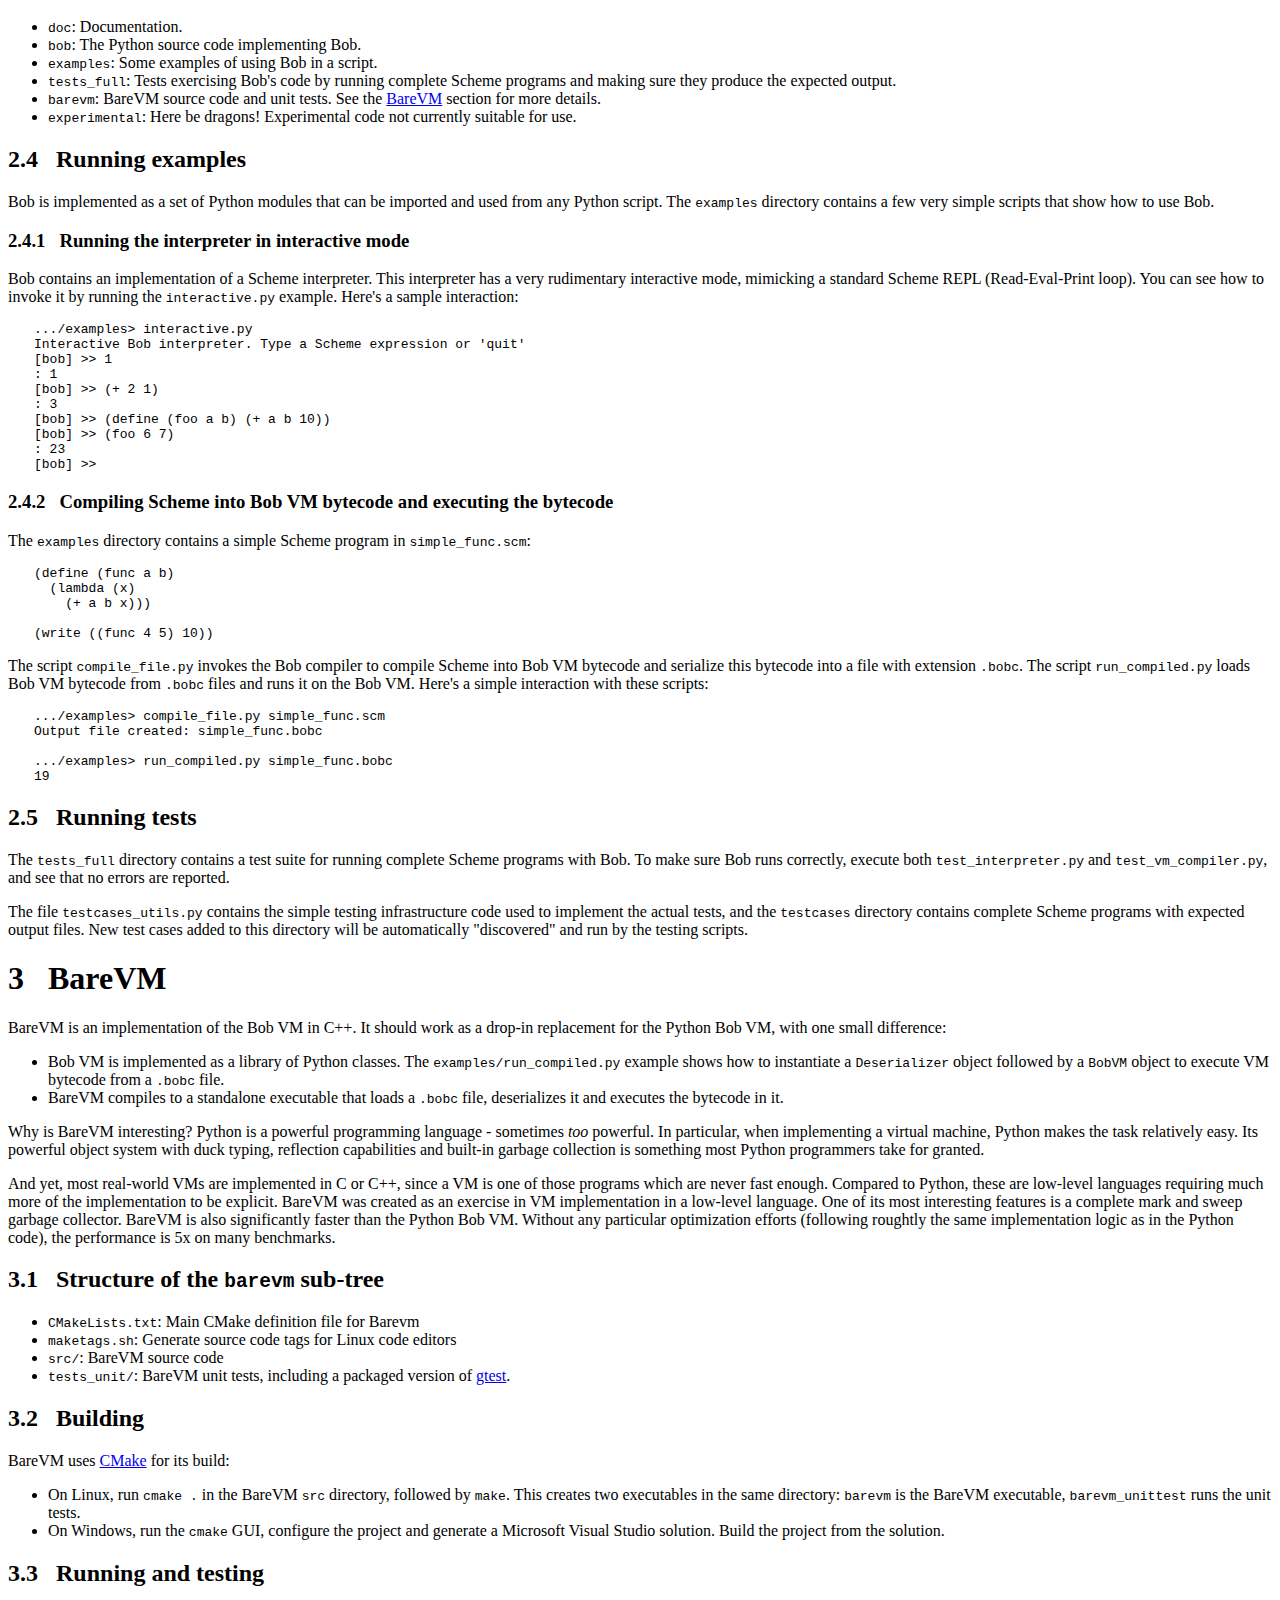
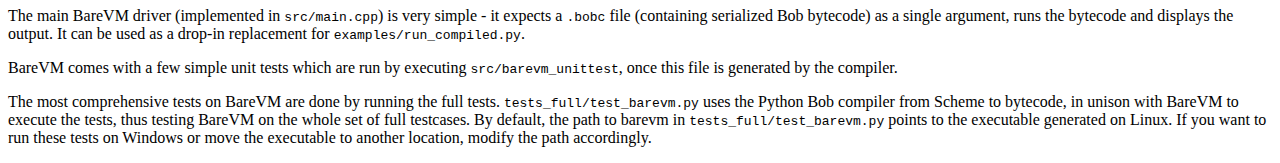
<file: trunk/bobscheme/doc/bob_getting_started.html>
<?xml version="1.0" encoding="utf-8" ?>
<!DOCTYPE html PUBLIC "-//W3C//DTD XHTML 1.0 Transitional//EN" "http://www.w3.org/TR/xhtml1/DTD/xhtml1-transitional.dtd">
<html xmlns="http://www.w3.org/1999/xhtml" xml:lang="en" lang="en">
<head>
<meta http-equiv="Content-Type" content="text/html; charset=utf-8" />
<meta name="generator" content="Docutils 0.6: http://docutils.sourceforge.net/" />
<title>Getting started with Bob</title>
<meta name="author" content="Eli Bendersky" />
<style type="text/css">

/*
:Author: David Goodger (goodger@python.org)
:Id: $Id: html4css1.css 5951 2009-05-18 18:03:10Z milde $
:Copyright: This stylesheet has been placed in the public domain.

Default cascading style sheet for the HTML output of Docutils.

See http://docutils.sf.net/docs/howto/html-stylesheets.html for how to
customize this style sheet.
*/

/* used to remove borders from tables and images */
.borderless, table.borderless td, table.borderless th {
  border: 0 }

table.borderless td, table.borderless th {
  /* Override padding for "table.docutils td" with "! important".
     The right padding separates the table cells. */
  padding: 0 0.5em 0 0 ! important }

.first {
  /* Override more specific margin styles with "! important". */
  margin-top: 0 ! important }

.last, .with-subtitle {
  margin-bottom: 0 ! important }

.hidden {
  display: none }

a.toc-backref {
  text-decoration: none ;
  color: black }

blockquote.epigraph {
  margin: 2em 5em ; }

dl.docutils dd {
  margin-bottom: 0.5em }

/* Uncomment (and remove this text!) to get bold-faced definition list terms
dl.docutils dt {
  font-weight: bold }
*/

div.abstract {
  margin: 2em 5em }

div.abstract p.topic-title {
  font-weight: bold ;
  text-align: center }

div.admonition, div.attention, div.caution, div.danger, div.error,
div.hint, div.important, div.note, div.tip, div.warning {
  margin: 2em ;
  border: medium outset ;
  padding: 1em }

div.admonition p.admonition-title, div.hint p.admonition-title,
div.important p.admonition-title, div.note p.admonition-title,
div.tip p.admonition-title {
  font-weight: bold ;
  font-family: sans-serif }

div.attention p.admonition-title, div.caution p.admonition-title,
div.danger p.admonition-title, div.error p.admonition-title,
div.warning p.admonition-title {
  color: red ;
  font-weight: bold ;
  font-family: sans-serif }

/* Uncomment (and remove this text!) to get reduced vertical space in
   compound paragraphs.
div.compound .compound-first, div.compound .compound-middle {
  margin-bottom: 0.5em }

div.compound .compound-last, div.compound .compound-middle {
  margin-top: 0.5em }
*/

div.dedication {
  margin: 2em 5em ;
  text-align: center ;
  font-style: italic }

div.dedication p.topic-title {
  font-weight: bold ;
  font-style: normal }

div.figure {
  margin-left: 2em ;
  margin-right: 2em }

div.footer, div.header {
  clear: both;
  font-size: smaller }

div.line-block {
  display: block ;
  margin-top: 1em ;
  margin-bottom: 1em }

div.line-block div.line-block {
  margin-top: 0 ;
  margin-bottom: 0 ;
  margin-left: 1.5em }

div.sidebar {
  margin: 0 0 0.5em 1em ;
  border: medium outset ;
  padding: 1em ;
  background-color: #ffffee ;
  width: 40% ;
  float: right ;
  clear: right }

div.sidebar p.rubric {
  font-family: sans-serif ;
  font-size: medium }

div.system-messages {
  margin: 5em }

div.system-messages h1 {
  color: red }

div.system-message {
  border: medium outset ;
  padding: 1em }

div.system-message p.system-message-title {
  color: red ;
  font-weight: bold }

div.topic {
  margin: 2em }

h1.section-subtitle, h2.section-subtitle, h3.section-subtitle,
h4.section-subtitle, h5.section-subtitle, h6.section-subtitle {
  margin-top: 0.4em }

h1.title {
  text-align: center }

h2.subtitle {
  text-align: center }

hr.docutils {
  width: 75% }

img.align-left, .figure.align-left{
  clear: left ;
  float: left ;
  margin-right: 1em }

img.align-right, .figure.align-right {
  clear: right ;
  float: right ;
  margin-left: 1em }

.align-left {
  text-align: left }

.align-center {
  clear: both ;
  text-align: center }

.align-right {
  text-align: right }

/* reset inner alignment in figures */
div.align-right {
  text-align: left }

/* div.align-center * { */
/*   text-align: left } */

ol.simple, ul.simple {
  margin-bottom: 1em }

ol.arabic {
  list-style: decimal }

ol.loweralpha {
  list-style: lower-alpha }

ol.upperalpha {
  list-style: upper-alpha }

ol.lowerroman {
  list-style: lower-roman }

ol.upperroman {
  list-style: upper-roman }

p.attribution {
  text-align: right ;
  margin-left: 50% }

p.caption {
  font-style: italic }

p.credits {
  font-style: italic ;
  font-size: smaller }

p.label {
  white-space: nowrap }

p.rubric {
  font-weight: bold ;
  font-size: larger ;
  color: maroon ;
  text-align: center }

p.sidebar-title {
  font-family: sans-serif ;
  font-weight: bold ;
  font-size: larger }

p.sidebar-subtitle {
  font-family: sans-serif ;
  font-weight: bold }

p.topic-title {
  font-weight: bold }

pre.address {
  margin-bottom: 0 ;
  margin-top: 0 ;
  font: inherit }

pre.literal-block, pre.doctest-block {
  margin-left: 2em ;
  margin-right: 2em }

span.classifier {
  font-family: sans-serif ;
  font-style: oblique }

span.classifier-delimiter {
  font-family: sans-serif ;
  font-weight: bold }

span.interpreted {
  font-family: sans-serif }

span.option {
  white-space: nowrap }

span.pre {
  white-space: pre }

span.problematic {
  color: red }

span.section-subtitle {
  /* font-size relative to parent (h1..h6 element) */
  font-size: 80% }

table.citation {
  border-left: solid 1px gray;
  margin-left: 1px }

table.docinfo {
  margin: 2em 4em }

table.docutils {
  margin-top: 0.5em ;
  margin-bottom: 0.5em }

table.footnote {
  border-left: solid 1px black;
  margin-left: 1px }

table.docutils td, table.docutils th,
table.docinfo td, table.docinfo th {
  padding-left: 0.5em ;
  padding-right: 0.5em ;
  vertical-align: top }

table.docutils th.field-name, table.docinfo th.docinfo-name {
  font-weight: bold ;
  text-align: left ;
  white-space: nowrap ;
  padding-left: 0 }

h1 tt.docutils, h2 tt.docutils, h3 tt.docutils,
h4 tt.docutils, h5 tt.docutils, h6 tt.docutils {
  font-size: 100% }

ul.auto-toc {
  list-style-type: none }

</style>
</head>
<body>
<div class="document" id="getting-started-with-bob">
<h1 class="title">Getting started with Bob</h1>
<table class="docinfo" frame="void" rules="none">
<col class="docinfo-name" />
<col class="docinfo-content" />
<tbody valign="top">
<tr><th class="docinfo-name">Author:</th>
<td>Eli Bendersky</td></tr>
<tr><th class="docinfo-name">Contact:</th>
<td><a class="first last reference external" href="mailto:eliben&#64;gmail.com">eliben&#64;gmail.com</a></td></tr>
<tr class="field"><th class="docinfo-name">Updated:</th><td class="field-body">09-Apr-2011</td>
</tr>
</tbody>
</table>
<div class="contents topic" id="table-of-contents">
<p class="topic-title first">Table of Contents</p>
<ul class="auto-toc simple">
<li><a class="reference internal" href="#introduction" id="id3">1&nbsp;&nbsp;&nbsp;Introduction</a><ul class="auto-toc">
<li><a class="reference internal" href="#what-is-bob" id="id4">1.1&nbsp;&nbsp;&nbsp;What is Bob?</a></li>
<li><a class="reference internal" href="#license" id="id5">1.2&nbsp;&nbsp;&nbsp;License</a></li>
<li><a class="reference internal" href="#what-is-bob-useful-for" id="id6">1.3&nbsp;&nbsp;&nbsp;What is Bob useful for?</a></li>
<li><a class="reference internal" href="#what-scheme-does-bob-implement" id="id7">1.4&nbsp;&nbsp;&nbsp;What Scheme does Bob implement?</a></li>
<li><a class="reference internal" href="#references" id="id8">1.5&nbsp;&nbsp;&nbsp;References</a></li>
<li><a class="reference internal" href="#design-philosophy" id="id9">1.6&nbsp;&nbsp;&nbsp;Design philosophy</a></li>
</ul>
</li>
<li><a class="reference internal" href="#id2" id="id10">2&nbsp;&nbsp;&nbsp;Getting started with Bob</a><ul class="auto-toc">
<li><a class="reference internal" href="#documentation" id="id11">2.1&nbsp;&nbsp;&nbsp;Documentation</a></li>
<li><a class="reference internal" href="#dependencies" id="id12">2.2&nbsp;&nbsp;&nbsp;Dependencies</a></li>
<li><a class="reference internal" href="#structure-of-the-source-tree" id="id13">2.3&nbsp;&nbsp;&nbsp;Structure of the source tree</a></li>
<li><a class="reference internal" href="#running-examples" id="id14">2.4&nbsp;&nbsp;&nbsp;Running examples</a><ul class="auto-toc">
<li><a class="reference internal" href="#running-the-interpreter-in-interactive-mode" id="id15">2.4.1&nbsp;&nbsp;&nbsp;Running the interpreter in interactive mode</a></li>
<li><a class="reference internal" href="#compiling-scheme-into-bob-vm-bytecode-and-executing-the-bytecode" id="id16">2.4.2&nbsp;&nbsp;&nbsp;Compiling Scheme into Bob VM bytecode and executing the bytecode</a></li>
</ul>
</li>
<li><a class="reference internal" href="#running-tests" id="id17">2.5&nbsp;&nbsp;&nbsp;Running tests</a></li>
</ul>
</li>
<li><a class="reference internal" href="#barevm" id="id18">3&nbsp;&nbsp;&nbsp;BareVM</a><ul class="auto-toc">
<li><a class="reference internal" href="#structure-of-the-barevm-sub-tree" id="id19">3.1&nbsp;&nbsp;&nbsp;Structure of the <tt class="docutils literal">barevm</tt> sub-tree</a></li>
<li><a class="reference internal" href="#building" id="id20">3.2&nbsp;&nbsp;&nbsp;Building</a></li>
<li><a class="reference internal" href="#running-and-testing" id="id21">3.3&nbsp;&nbsp;&nbsp;Running and testing</a></li>
</ul>
</li>
</ul>
</div>
<div class="section" id="introduction">
<h1>1&nbsp;&nbsp;&nbsp;Introduction</h1>
<p>This document will help you get started using / hacking on Bob.</p>
<div class="section" id="what-is-bob">
<h2>1.1&nbsp;&nbsp;&nbsp;What is Bob?</h2>
<p>Bob is a suite of implementations of the Scheme language in Python. It currently includes:</p>
<ul class="simple">
<li>A Scheme interpreter</li>
<li>An implementation of a stack-based virtual machine called the &quot;Bob VM&quot;</li>
<li>A compiler from Scheme to Bob VM bytecode</li>
<li>A serializer and deserializer for Bob VM bytecode</li>
</ul>
<p>In addition, Bob comes with another version of the VM, implemented in C++. It's called &quot;BareVM&quot;. BareVM is an optional component - Bob is fully usable as an implementation of Scheme in pure Python.</p>
<p>Here's a schematic description of these parts:</p>
<div align="center" class="align-center"><img alt="diagrams/bob_toplevel.png" class="align-center" src="diagrams/bob_toplevel.png" /></div>
<p>Blue boxes represent components implemented in Python. Orange boxes represent components implemented in C++ for BareVM.</p>
</div>
<div class="section" id="license">
<h2>1.2&nbsp;&nbsp;&nbsp;License</h2>
<p>Bob is in the public domain. You can see it defined in more formal terms in the <tt class="docutils literal">doc/UNLICENSE</tt> file, or visit <a class="reference external" href="http://unlicense.org/">unlicense.org</a>.</p>
</div>
<div class="section" id="what-is-bob-useful-for">
<h2>1.3&nbsp;&nbsp;&nbsp;What is Bob useful for?</h2>
<p>Bob is a self-educational project. I find that the best way to understand complex concepts and mechanisms is implementing them from scratch. Working on Bob helped me understand the following concepts much better:</p>
<ul class="simple">
<li>How to write an interpreter for a complete programming-language. This was the easy part, because I've written a few interepreters before. However, it's important in order to provide a base-line implementation with which the other implementations can be compared.</li>
<li>How to implement a stack-based virtual machine with its own bytecode. Conceptually, the Bob VM is not much different  from &quot;real&quot; VMs, like the one used by Python itself (to be more exact, the official CPython implementation). It's just much simpler.</li>
<li>How to compile a high-level programming language into much lower-level VM bytecode.</li>
</ul>
<p>I learned a lot by working on Bob, and I release its code with the hope that it can help educate other people. Bob is written in Python, which is the closest to executable pseudo-code one can get. The code is relatively compact, clean and well documented.</p>
</div>
<div class="section" id="what-scheme-does-bob-implement">
<h2>1.4&nbsp;&nbsp;&nbsp;What Scheme does Bob implement?</h2>
<p>Bob implements a representative subset of the standard R5RS Scheme. The initial aim was to allow implementing all the code from <a class="reference external" href="http://mitpress.mit.edu/sicp/full-text/book/book.html">SICP</a>. For an example of what Bob supports, here is the Y combinator, and an invocation of the factorial function defined by using it:</p>
<pre class="literal-block">
(define Y
 (lambda (X)
  ((lambda (procedure)
     (X (lambda (arg) ((procedure procedure) arg))))
   (lambda (procedure)
     (X (lambda (arg) ((procedure procedure) arg)))))))

(define F*
 (lambda (func-arg)
  (lambda (n)
    (if (zero? n)
        1
        (* n (func-arg (- n 1)))))))

(define fact (Y F*))
(write (fact 8))
</pre>
<p>In any case, extending Bob to support more functionality from R5RS is very easy. I'm adding features on a per-need basis from time to time.</p>
</div>
<div class="section" id="references">
<h2>1.5&nbsp;&nbsp;&nbsp;References</h2>
<p>Bob doesn't contain too many original ideas - it's mostly based on earlier work. I've done a lot of reading on this subject, both in books and online, but the two foremost resources that stand out are the following books:</p>
<ul class="simple">
<li>[<a class="reference external" href="http://mitpress.mit.edu/sicp/full-text/book/book.html">SICP</a>] <em>Structure and Implementation of Computer Programs, 2nd edition</em>, by Hal Abelson and Gerald Jay Sussman. The Bob interpreter is based on the <em>meta-circular interpreter</em> presented in this book.</li>
<li>[<a class="reference external" href="http://norvig.com/paip.html">PAIP</a>] <em>Paradigms of Artificial Intelligence Programming</em>, by Peter Norvig. The Bob VM is inspired by the <em>hyperbolical stack machine</em> presented by Norvig in chapter 23.</li>
</ul>
<p>In addition, the mainline implementation of Python (CPython) has served as an inspiration for a few parts of Bob. The compilation + VM flow described by the diagram in section <a class="reference internal" href="#what-is-bob">What is Bob?</a> is very similar to how CPython works under the hood.</p>
</div>
<div class="section" id="design-philosophy">
<h2>1.6&nbsp;&nbsp;&nbsp;Design philosophy</h2>
<p>The single guiding design philosophy of Bob is <em>clarity and simplicity</em>. There's a huge amount of optimizations I can envision applying to Bob to make it more compact and faster. I avoided these optimizations on purpose. A sad inherent conflict in software is that optimization and clarity are almost always at odds - you can gain one, but usually sacrifice the other in the process.</p>
<p>The mechanisms Bob implements are complex enough even without optimizations. Therefore, I aimed to create a design that's as simple as possible, and implement it with code that's as simple and clean as possible.</p>
</div>
</div>
<div class="section" id="id2">
<h1>2&nbsp;&nbsp;&nbsp;Getting started with Bob</h1>
<div class="section" id="documentation">
<h2>2.1&nbsp;&nbsp;&nbsp;Documentation</h2>
<p>The Bob documentation is collected in the <tt class="docutils literal">doc</tt> directory. It's written in plain text files, in reStructuredText format and is converted to HTML with the <tt class="docutils literal">doc/src/__gen_html.py</tt> script. At the moment, the following documents are available:</p>
<ul class="simple">
<li><tt class="docutils literal">doc/bob_getting_started.html</tt>: this document</li>
<li><tt class="docutils literal">doc/bob_bytecode_reference.html</tt>: reference of the Bob bytecode</li>
</ul>
<p>However, the best documentation of Bob is its source code. Bob is written in executable pseudo-code (Python) and the internal documentation strings and comments are relatively comprehensive. If you feel something is missing or some part of Bob's code isn't documented well enough, don't hesitate to drop me an email - I will gladly improve it.</p>
</div>
<div class="section" id="dependencies">
<h2>2.2&nbsp;&nbsp;&nbsp;Dependencies</h2>
<p>Bob is implemented in pure Python and is currently completely self-contained. To run it, you just need to have Python installed. Bob runs with Python 2.6 and later, including 3.x.</p>
</div>
<div class="section" id="structure-of-the-source-tree">
<h2>2.3&nbsp;&nbsp;&nbsp;Structure of the source tree</h2>
<ul class="simple">
<li><tt class="docutils literal">doc</tt>: Documentation.</li>
<li><tt class="docutils literal">bob</tt>: The Python source code implementing Bob.</li>
<li><tt class="docutils literal">examples</tt>: Some examples of using Bob in a script.</li>
<li><tt class="docutils literal">tests_full</tt>: Tests exercising Bob's code by running complete Scheme programs and making sure they produce the expected output.</li>
<li><tt class="docutils literal">barevm</tt>: BareVM source code and unit tests. See the <a class="reference internal" href="#barevm">BareVM</a> section for more details.</li>
<li><tt class="docutils literal">experimental</tt>: Here be dragons! Experimental code not currently suitable for use.</li>
</ul>
</div>
<div class="section" id="running-examples">
<h2>2.4&nbsp;&nbsp;&nbsp;Running examples</h2>
<p>Bob is implemented as a set of Python modules that can be imported and used from any Python script. The <tt class="docutils literal">examples</tt> directory contains a few very simple scripts that show how to use Bob.</p>
<div class="section" id="running-the-interpreter-in-interactive-mode">
<h3>2.4.1&nbsp;&nbsp;&nbsp;Running the interpreter in interactive mode</h3>
<p>Bob contains an implementation of a Scheme interpreter. This interpreter has a very rudimentary interactive mode, mimicking a standard Scheme REPL (Read-Eval-Print loop). You can see how to invoke it by running the <tt class="docutils literal">interactive.py</tt> example. Here's a sample interaction:</p>
<pre class="literal-block">
.../examples&gt; interactive.py
Interactive Bob interpreter. Type a Scheme expression or 'quit'
[bob] &gt;&gt; 1
: 1
[bob] &gt;&gt; (+ 2 1)
: 3
[bob] &gt;&gt; (define (foo a b) (+ a b 10))
[bob] &gt;&gt; (foo 6 7)
: 23
[bob] &gt;&gt;
</pre>
</div>
<div class="section" id="compiling-scheme-into-bob-vm-bytecode-and-executing-the-bytecode">
<h3>2.4.2&nbsp;&nbsp;&nbsp;Compiling Scheme into Bob VM bytecode and executing the bytecode</h3>
<p>The <tt class="docutils literal">examples</tt> directory contains a simple Scheme program in <tt class="docutils literal">simple_func.scm</tt>:</p>
<pre class="literal-block">
(define (func a b)
  (lambda (x)
    (+ a b x)))

(write ((func 4 5) 10))
</pre>
<p>The script <tt class="docutils literal">compile_file.py</tt> invokes the Bob compiler to compile Scheme into Bob VM bytecode and serialize this bytecode into a file with extension <tt class="docutils literal">.bobc</tt>. The script <tt class="docutils literal">run_compiled.py</tt> loads Bob VM bytecode from <tt class="docutils literal">.bobc</tt> files and runs it on the Bob VM. Here's a simple interaction with these scripts:</p>
<pre class="literal-block">
.../examples&gt; compile_file.py simple_func.scm
Output file created: simple_func.bobc

.../examples&gt; run_compiled.py simple_func.bobc
19
</pre>
</div>
</div>
<div class="section" id="running-tests">
<h2>2.5&nbsp;&nbsp;&nbsp;Running tests</h2>
<p>The <tt class="docutils literal">tests_full</tt> directory contains a test suite for running complete Scheme programs with Bob. To make sure Bob runs correctly, execute both <tt class="docutils literal">test_interpreter.py</tt> and <tt class="docutils literal">test_vm_compiler.py</tt>, and see that no errors are reported.</p>
<p>The file <tt class="docutils literal">testcases_utils.py</tt> contains the simple testing infrastructure code used to implement the actual tests, and the <tt class="docutils literal">testcases</tt> directory contains complete Scheme programs with expected output files. New test cases added to this directory will be automatically &quot;discovered&quot; and run by the testing scripts.</p>
</div>
</div>
<div class="section" id="barevm">
<h1>3&nbsp;&nbsp;&nbsp;BareVM</h1>
<p>BareVM is an implementation of the Bob VM in C++. It should work as a drop-in replacement for the Python Bob VM, with one small difference:</p>
<ul class="simple">
<li>Bob VM is implemented as a library of Python classes. The <tt class="docutils literal">examples/run_compiled.py</tt> example shows how to instantiate a <tt class="docutils literal">Deserializer</tt> object followed by a <tt class="docutils literal">BobVM</tt> object to execute VM bytecode from a <tt class="docutils literal">.bobc</tt> file.</li>
<li>BareVM compiles to a standalone executable that loads a <tt class="docutils literal">.bobc</tt> file, deserializes it and executes the bytecode in it.</li>
</ul>
<p>Why is BareVM interesting? Python is a powerful programming language - sometimes <em>too</em> powerful. In particular, when implementing a virtual machine, Python makes the task relatively easy. Its powerful object system with duck typing, reflection capabilities and built-in garbage collection is something most Python programmers take for granted.</p>
<p>And yet, most real-world VMs are implemented in C or C++, since a VM is one of those programs which are never fast enough. Compared to Python, these are low-level languages requiring much more of the implementation to be explicit. BareVM was created as an exercise in VM implementation in a low-level language. One of its most interesting features is a complete mark and sweep garbage collector. BareVM is also significantly faster than the Python Bob VM. Without any particular optimization efforts (following roughtly the same implementation logic as in the Python code), the performance is 5x  on many benchmarks.</p>
<div class="section" id="structure-of-the-barevm-sub-tree">
<h2>3.1&nbsp;&nbsp;&nbsp;Structure of the <tt class="docutils literal">barevm</tt> sub-tree</h2>
<ul class="simple">
<li><tt class="docutils literal">CMakeLists.txt</tt>: Main CMake definition file for Barevm</li>
<li><tt class="docutils literal">maketags.sh</tt>: Generate source code tags for Linux code editors</li>
<li><tt class="docutils literal">src/</tt>: BareVM source code</li>
<li><tt class="docutils literal">tests_unit/</tt>: BareVM unit tests, including a packaged version of <a class="reference external" href="http://code.google.com/p/googletest/">gtest</a>.</li>
</ul>
</div>
<div class="section" id="building">
<h2>3.2&nbsp;&nbsp;&nbsp;Building</h2>
<p>BareVM uses <a class="reference external" href="http://www.cmake.org">CMake</a> for its build:</p>
<ul class="simple">
<li>On Linux, run <tt class="docutils literal">cmake .</tt> in the BareVM <tt class="docutils literal">src</tt> directory, followed by <tt class="docutils literal">make</tt>. This creates two executables in the same directory: <tt class="docutils literal">barevm</tt> is the BareVM executable, <tt class="docutils literal">barevm_unittest</tt> runs the unit tests.</li>
<li>On Windows, run the <tt class="docutils literal">cmake</tt> GUI, configure the project and generate a Microsoft Visual Studio solution. Build the project from the solution.</li>
</ul>
</div>
<div class="section" id="running-and-testing">
<h2>3.3&nbsp;&nbsp;&nbsp;Running and testing</h2>
<p>The main BareVM driver (implemented in <tt class="docutils literal">src/main.cpp</tt>) is very simple - it expects a <tt class="docutils literal">.bobc</tt> file (containing serialized Bob bytecode) as a single argument, runs the bytecode and displays the output. It can be used as a drop-in replacement for <tt class="docutils literal">examples/run_compiled.py</tt>.</p>
<p>BareVM comes with a few simple unit tests which are run by executing <tt class="docutils literal">src/barevm_unittest</tt>, once this file is generated by the compiler.</p>
<p>The most comprehensive tests on BareVM are done by running the full tests. <tt class="docutils literal">tests_full/test_barevm.py</tt> uses the Python Bob compiler from Scheme to bytecode, in unison with BareVM to execute the tests, thus testing BareVM on the whole set of full testcases. By default, the path to barevm in <tt class="docutils literal">tests_full/test_barevm.py</tt> points to the executable generated on Linux. If you want to run these tests on Windows or move the executable to another location, modify the path accordingly.</p>
</div>
</div>
</div>
</body>
</html>
</file>
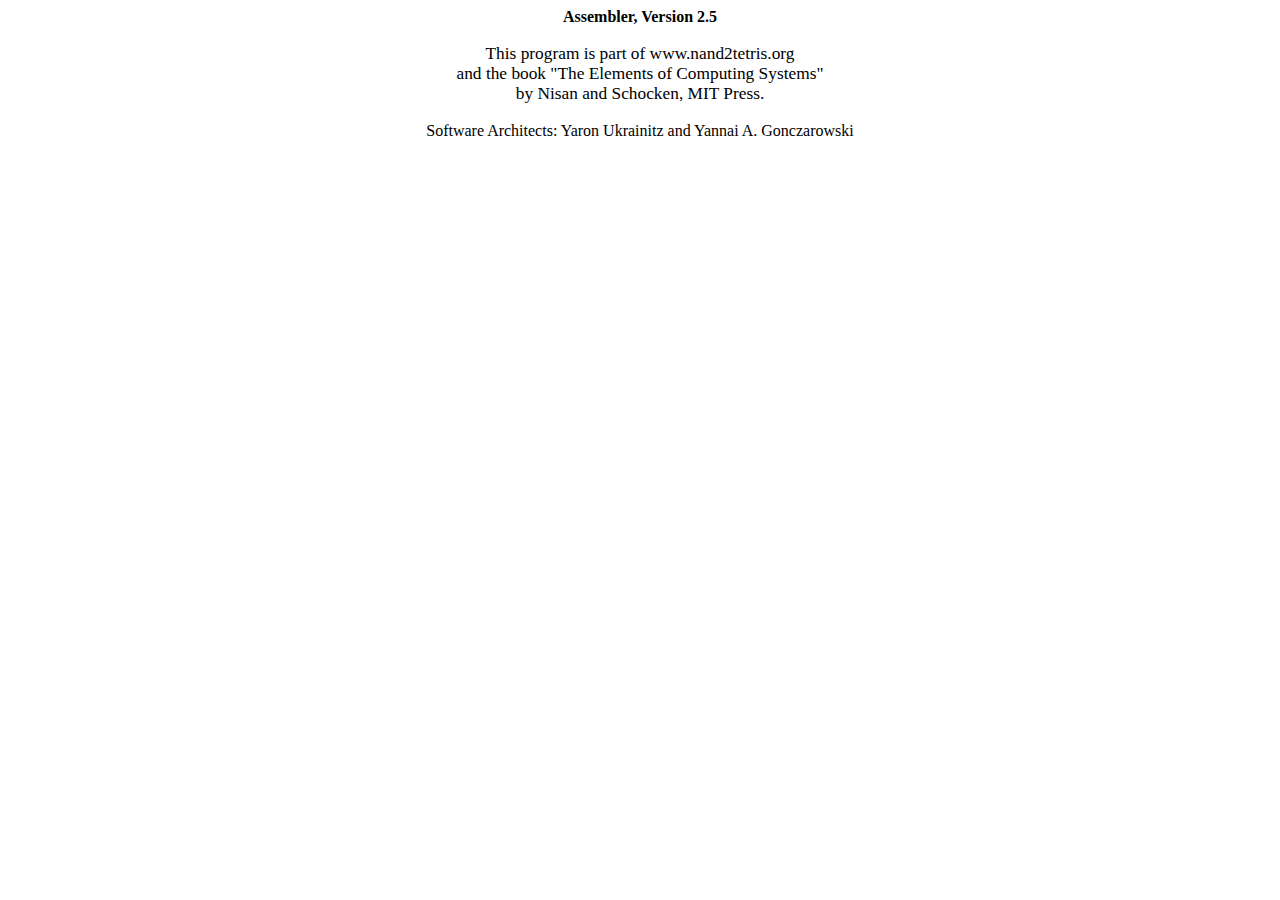
<file: trunk/tools/bin/help/asmAbout.html>
<html xmlns:o="urn:schemas-microsoft-com:office:office"
xmlns:w="urn:schemas-microsoft-com:office:word"
xmlns="http://www.w3.org/TR/REC-html40">

<head>
<meta http-equiv=Content-Type content="text/html; charset=windows-1252">
<meta name=ProgId content=Word.Document>
<meta name=Generator content="Microsoft Word 10">
<meta name=Originator content="Microsoft Word 10">
<link rel=File-List href="asmAbout_files/filelist.xml">
<title>About Assembler</title>
<!--[if gte mso 9]><xml>
 <w:WordDocument>
  <w:GrammarState>Clean</w:GrammarState>
  <w:BrowserLevel>MicrosoftInternetExplorer4</w:BrowserLevel>
 </w:WordDocument>
</xml><![endif]-->
<style>
<!--
 /* Style Definitions */
 p.MsoNormal, li.MsoNormal, div.MsoNormal
	{mso-style-parent:"";
	margin:0in;
	margin-bottom:.0001pt;
	mso-pagination:widow-orphan;
	font-size:12.0pt;
	font-family:"Times New Roman";
	mso-fareast-font-family:"Times New Roman";}
p.MsoBodyText, li.MsoBodyText, div.MsoBodyText
	{margin:0in;
	margin-bottom:.0001pt;
	mso-pagination:widow-orphan;
	font-size:13.0pt;
	font-family:"Times New Roman";
	mso-fareast-font-family:"Times New Roman";}
@page Section1
	{size:8.5in 11.0in;
	margin:1.0in 1.25in 1.0in 1.25in;
	mso-header-margin:.5in;
	mso-footer-margin:.5in;
	mso-paper-source:0;}
div.Section1
	{page:Section1;}
-->
</style>
<!--[if gte mso 10]>
<style>
 /* Style Definitions */
 table.MsoNormalTable
	{mso-style-name:"Table Normal";
	mso-tstyle-rowband-size:0;
	mso-tstyle-colband-size:0;
	mso-style-noshow:yes;
	mso-style-parent:"";
	mso-padding-alt:0in 5.4pt 0in 5.4pt;
	mso-para-margin:0in;
	mso-para-margin-bottom:.0001pt;
	mso-pagination:widow-orphan;
	font-size:10.0pt;
	font-family:"Times New Roman";}
</style>
<![endif]-->
</head>

<body lang=EN-US style='tab-interval:.5in'>

<div class=Section1>

<p class=MsoBodyText align=center style='text-align:center'><b><span
style='font-size:12.0pt'>Assembler, Version 2.5</span></b></p>

<p class=MsoBodyText align=center style='text-align:center'><span
style='font-size:12.0pt'>&nbsp;</span></p>

<p class=MsoBodyText align=center style='text-align:center'>This program is
part of www.nand2tetris.org<o:p></o:p></p>

<p class=MsoBodyText align=center style='text-align:center'><span class=GramE>and</span>
the book &quot;The Elements of Computing Systems&quot;<o:p></o:p></p>

<p class=MsoBodyText align=center style='text-align:center'><span class=GramE>by</span>
Nisan and Schocken, MIT Press.</p>

<p class=MsoBodyText align=center style='text-align:center'><span
style='font-size:12.0pt'>&nbsp;</span></p>

<p class=MsoBodyText align=center style='text-align:center'><span
style='font-size:12.0pt'>Software Architects: Yaron Ukrainitz and Yannai A. Gonczarowski</span></p>

<p class=MsoNormal>&nbsp;</p>

</div>

</body>

</html>
</file>
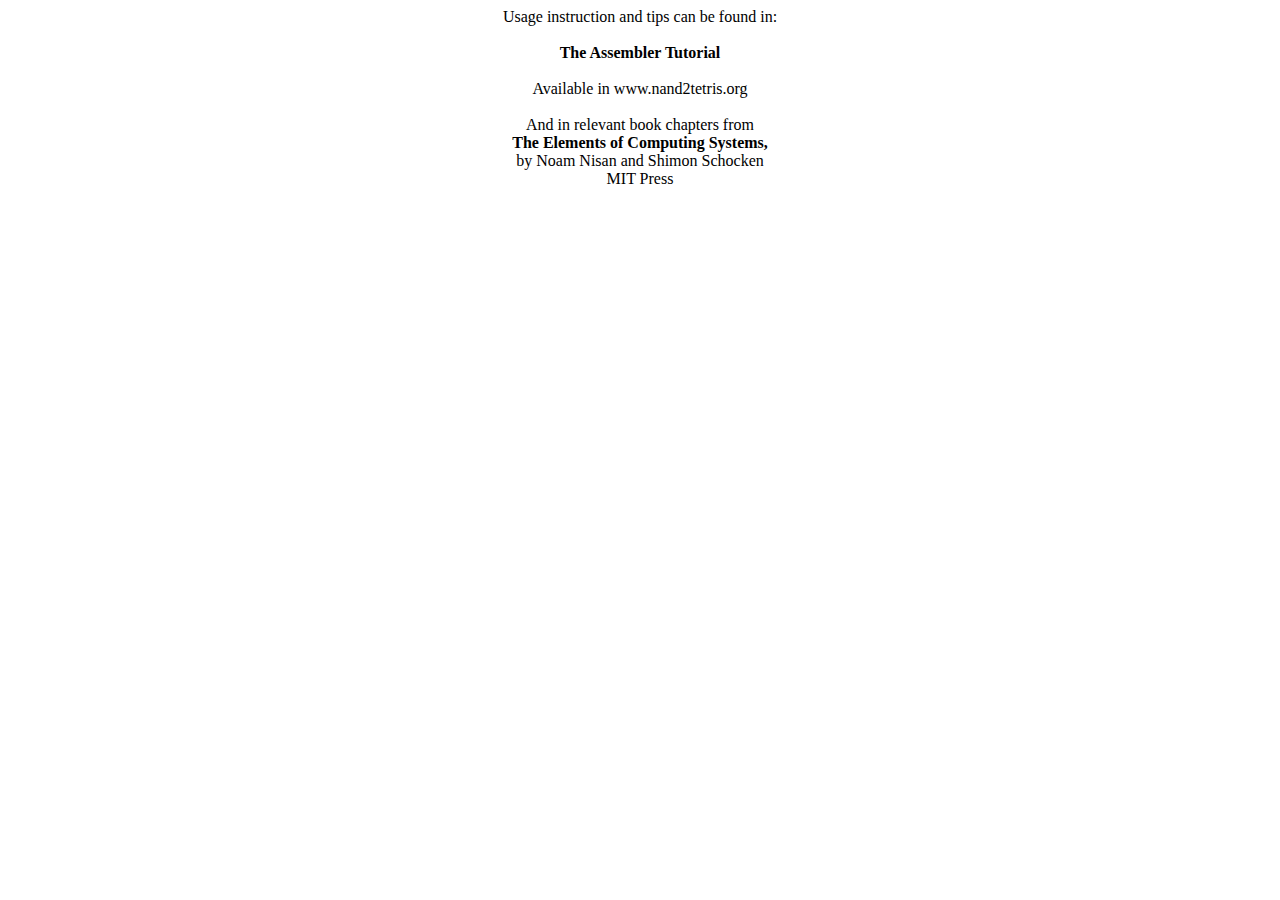
<file: trunk/tools/bin/help/asmUsage.html>
<html xmlns:o="urn:schemas-microsoft-com:office:office"
xmlns:w="urn:schemas-microsoft-com:office:word"
xmlns="http://www.w3.org/TR/REC-html40">

<head>
<meta http-equiv=Content-Type content="text/html; charset=windows-1252">
<meta name=ProgId content=Word.Document>
<meta name=Generator content="Microsoft Word 11">
<meta name=Originator content="Microsoft Word 11">
<link rel=File-List href="asmUsage_files/filelist.xml">
<title>Usage instruction and tips can be found in:</title>
<!--[if gte mso 9]><xml>
 <w:WordDocument>
  <w:GrammarState>Clean</w:GrammarState>
  <w:ValidateAgainstSchemas/>
  <w:SaveIfXMLInvalid>false</w:SaveIfXMLInvalid>
  <w:IgnoreMixedContent>false</w:IgnoreMixedContent>
  <w:AlwaysShowPlaceholderText>false</w:AlwaysShowPlaceholderText>
  <w:BrowserLevel>MicrosoftInternetExplorer4</w:BrowserLevel>
 </w:WordDocument>
</xml><![endif]--><!--[if gte mso 9]><xml>
 <w:LatentStyles DefLockedState="false" LatentStyleCount="156">
 </w:LatentStyles>
</xml><![endif]-->
<style>
<!--
 /* Style Definitions */
 p.MsoNormal, li.MsoNormal, div.MsoNormal
	{mso-style-parent:"";
	margin:0cm;
	margin-bottom:.0001pt;
	mso-pagination:widow-orphan;
	font-size:12.0pt;
	font-family:"Times New Roman";
	mso-fareast-font-family:"Times New Roman";}
p.MsoBodyText, li.MsoBodyText, div.MsoBodyText
	{margin:0cm;
	margin-bottom:.0001pt;
	mso-pagination:widow-orphan;
	font-size:13.0pt;
	font-family:"Times New Roman";
	mso-fareast-font-family:"Times New Roman";}
@page Section1
	{size:612.0pt 792.0pt;
	margin:72.0pt 90.0pt 72.0pt 90.0pt;
	mso-header-margin:36.0pt;
	mso-footer-margin:36.0pt;
	mso-paper-source:0;}
div.Section1
	{page:Section1;}
-->
</style>
<!--[if gte mso 10]>
<style>
 /* Style Definitions */
 table.MsoNormalTable
	{mso-style-name:"Table Normal";
	mso-tstyle-rowband-size:0;
	mso-tstyle-colband-size:0;
	mso-style-noshow:yes;
	mso-style-parent:"";
	mso-padding-alt:0cm 5.4pt 0cm 5.4pt;
	mso-para-margin:0cm;
	mso-para-margin-bottom:.0001pt;
	mso-pagination:widow-orphan;
	font-size:10.0pt;
	font-family:"Times New Roman";
	mso-ansi-language:#0400;
	mso-fareast-language:#0400;
	mso-bidi-language:#0400;}
</style>
<![endif]-->
</head>

<body lang=EN-US style='tab-interval:36.0pt'>

<div class=Section1>

<p class=MsoBodyText align=center style='text-align:center'><span
style='font-size:12.0pt'>Usage instruction and tips can be found in:</span></p>

<p class=MsoBodyText align=center style='text-align:center'><span
style='font-size:12.0pt'>&nbsp;</span></p>

<p class=MsoBodyText align=center style='text-align:center'><b><span
style='font-size:12.0pt'>The Assembler Tutorial</span></b></p>

<p class=MsoBodyText align=center style='text-align:center'><b><span
style='font-size:12.0pt'>&nbsp;</span></b></p>

<p class=MsoBodyText align=center style='text-align:center'><span
style='font-size:12.0pt'>Available in www.nand2tetris.org</span></p>

<p class=MsoBodyText align=center style='text-align:center'><span
style='font-size:12.0pt'>&nbsp;</span></p>

<p class=MsoBodyText align=center style='text-align:center'><span
style='font-size:12.0pt'>And in relevant book chapters from </span></p>

<p class=MsoBodyText align=center style='text-align:center'><b><span
style='font-size:12.0pt'>The Elements of Computing Systems,<o:p></o:p></span></b></p>

<p class=MsoBodyText align=center style='text-align:center'><span
style='font-size:12.0pt'>by Noam Nisan and Shimon Schocken</span></p>

<p class=MsoBodyText align=center style='text-align:center'><span
style='font-size:12.0pt'>MIT Press</span></p>

<p class=MsoNormal>&nbsp;</p>

</div>

</body>

</html>
</file>
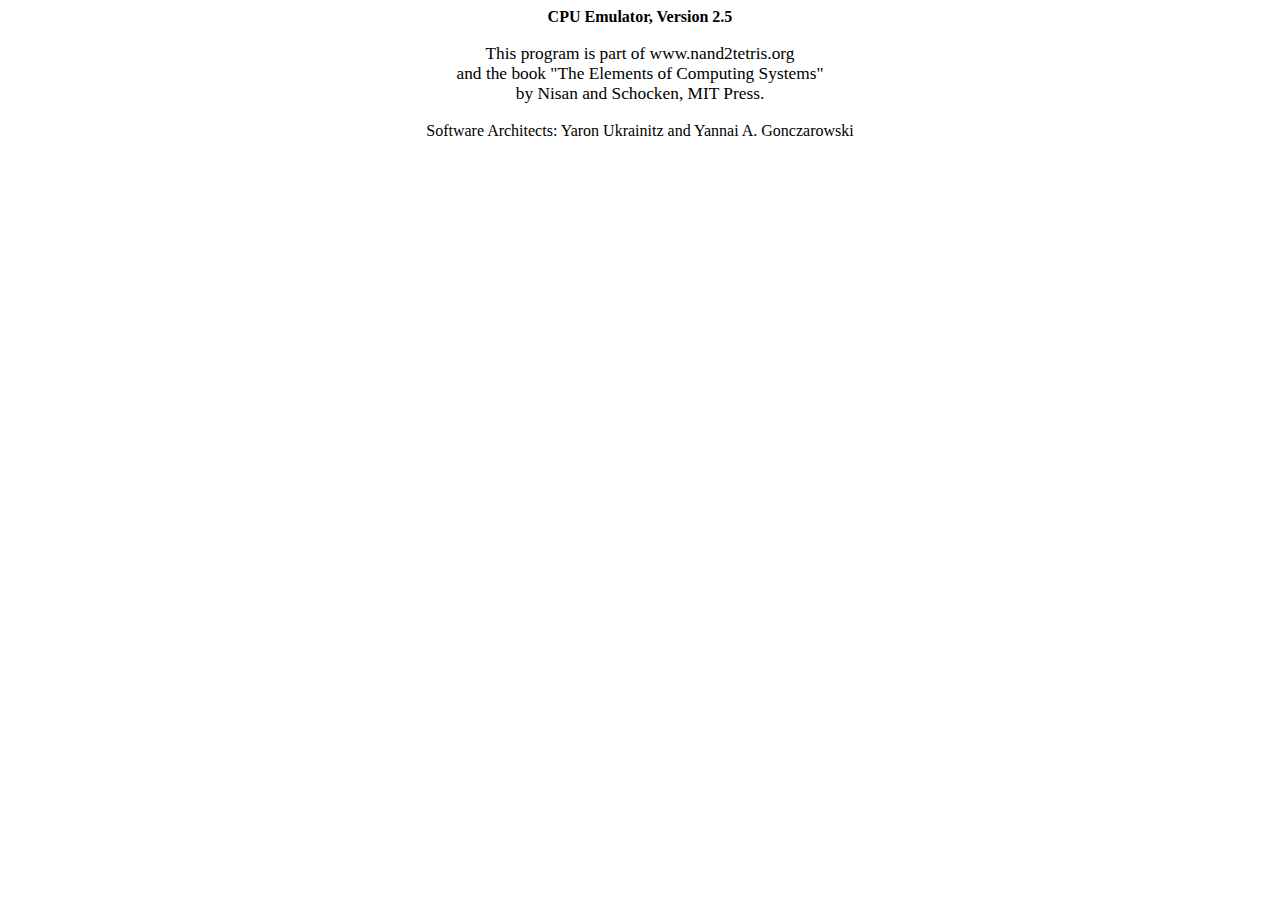
<file: trunk/tools/bin/help/cpuAbout.html>
<html xmlns:o="urn:schemas-microsoft-com:office:office"
xmlns:w="urn:schemas-microsoft-com:office:word"
xmlns="http://www.w3.org/TR/REC-html40">

<head>
<meta http-equiv=Content-Type content="text/html; charset=windows-1252">
<meta name=ProgId content=Word.Document>
<meta name=Generator content="Microsoft Word 10">
<meta name=Originator content="Microsoft Word 10">
<link rel=File-List href="cpuAbout_files/filelist.xml">
<title>About CPU Emulator</title>
<!--[if gte mso 9]><xml>
 <w:WordDocument>
  <w:GrammarState>Clean</w:GrammarState>
  <w:BrowserLevel>MicrosoftInternetExplorer4</w:BrowserLevel>
 </w:WordDocument>
</xml><![endif]-->
<style>
<!--
 /* Style Definitions */
 p.MsoNormal, li.MsoNormal, div.MsoNormal
	{mso-style-parent:"";
	margin:0in;
	margin-bottom:.0001pt;
	mso-pagination:widow-orphan;
	font-size:12.0pt;
	font-family:"Times New Roman";
	mso-fareast-font-family:"Times New Roman";}
p.MsoBodyText, li.MsoBodyText, div.MsoBodyText
	{margin:0in;
	margin-bottom:.0001pt;
	mso-pagination:widow-orphan;
	font-size:13.0pt;
	font-family:"Times New Roman";
	mso-fareast-font-family:"Times New Roman";}
@page Section1
	{size:8.5in 11.0in;
	margin:1.0in 1.25in 1.0in 1.25in;
	mso-header-margin:.5in;
	mso-footer-margin:.5in;
	mso-paper-source:0;}
div.Section1
	{page:Section1;}
-->
</style>
<!--[if gte mso 10]>
<style>
 /* Style Definitions */
 table.MsoNormalTable
	{mso-style-name:"Table Normal";
	mso-tstyle-rowband-size:0;
	mso-tstyle-colband-size:0;
	mso-style-noshow:yes;
	mso-style-parent:"";
	mso-padding-alt:0in 5.4pt 0in 5.4pt;
	mso-para-margin:0in;
	mso-para-margin-bottom:.0001pt;
	mso-pagination:widow-orphan;
	font-size:10.0pt;
	font-family:"Times New Roman";}
</style>
<![endif]-->
</head>

<body lang=EN-US style='tab-interval:.5in'>

<div class=Section1>

<p class=MsoBodyText align=center style='text-align:center'><b><span
style='font-size:12.0pt'>CPU Emulator, Version 2.5</span></b></p>

<p class=MsoBodyText align=center style='text-align:center'><span
style='font-size:12.0pt'>&nbsp;</span></p>

<p class=MsoBodyText align=center style='text-align:center'>This program is
part of www.nand2tetris.org<o:p></o:p></p>

<p class=MsoBodyText align=center style='text-align:center'><span class=GramE>and</span>
the book &quot;The Elements of Computing Systems&quot;<o:p></o:p></p>

<p class=MsoBodyText align=center style='text-align:center'><span class=GramE>by</span>
Nisan and Schocken, MIT Press.</p>

<p class=MsoBodyText align=center style='text-align:center'><span
style='font-size:12.0pt'>&nbsp;</span></p>

<p class=MsoBodyText align=center style='text-align:center'><span
style='font-size:12.0pt'>Software Architects: Yaron Ukrainitz and Yannai A. Gonczarowski</span></p>

<p class=MsoNormal>&nbsp;</p>

</div>

</body>

</html>
</file>
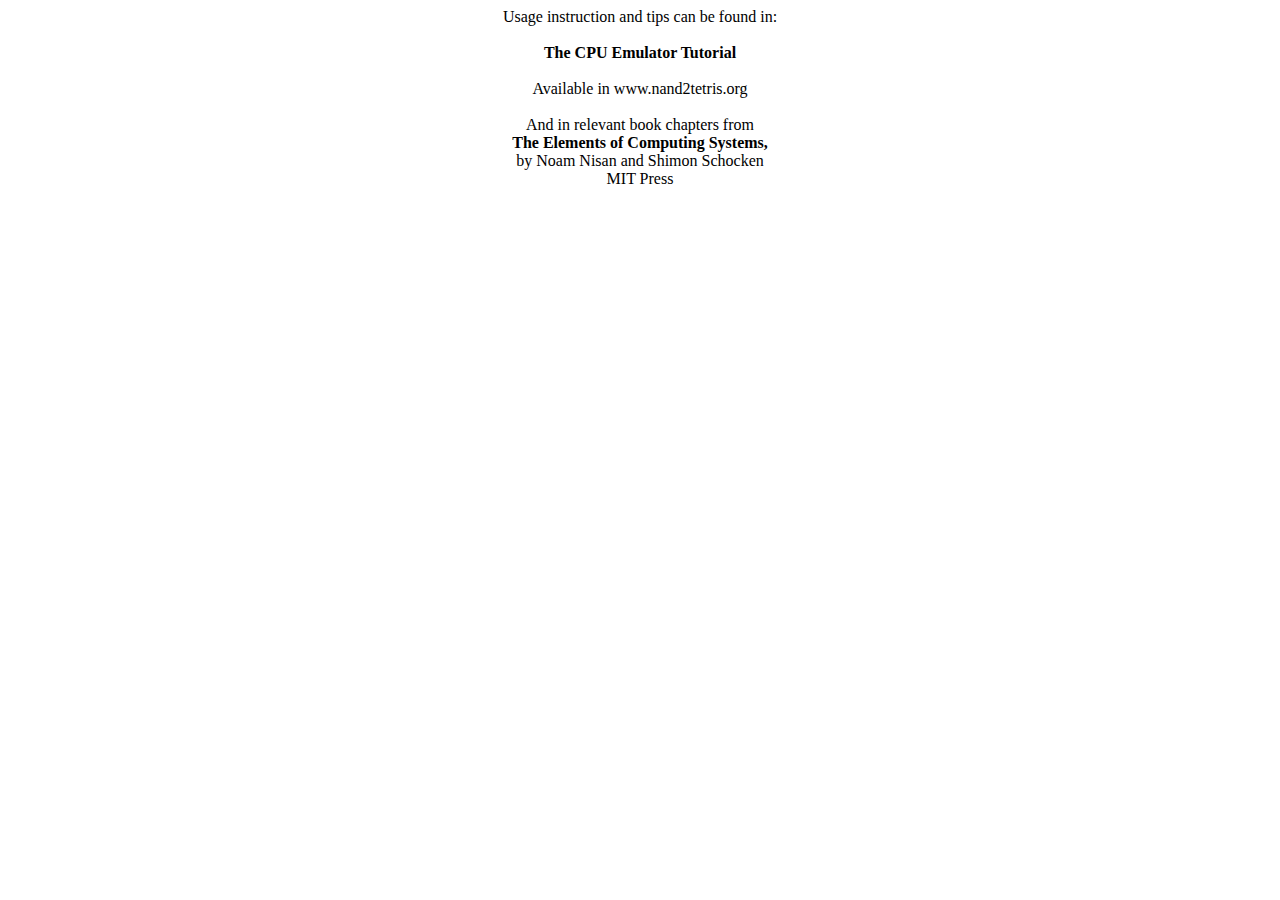
<file: trunk/tools/bin/help/cpuUsage.html>
<html xmlns:o="urn:schemas-microsoft-com:office:office"
xmlns:w="urn:schemas-microsoft-com:office:word"
xmlns="http://www.w3.org/TR/REC-html40">

<head>
<meta http-equiv=Content-Type content="text/html; charset=windows-1252">
<meta name=ProgId content=Word.Document>
<meta name=Generator content="Microsoft Word 11">
<meta name=Originator content="Microsoft Word 11">
<link rel=File-List href="cpuUsage_files/filelist.xml">
<title>Usage instruction and tips can be found in:</title>
<!--[if gte mso 9]><xml>
 <w:WordDocument>
  <w:GrammarState>Clean</w:GrammarState>
  <w:ValidateAgainstSchemas/>
  <w:SaveIfXMLInvalid>false</w:SaveIfXMLInvalid>
  <w:IgnoreMixedContent>false</w:IgnoreMixedContent>
  <w:AlwaysShowPlaceholderText>false</w:AlwaysShowPlaceholderText>
  <w:BrowserLevel>MicrosoftInternetExplorer4</w:BrowserLevel>
 </w:WordDocument>
</xml><![endif]--><!--[if gte mso 9]><xml>
 <w:LatentStyles DefLockedState="false" LatentStyleCount="156">
 </w:LatentStyles>
</xml><![endif]-->
<style>
<!--
 /* Style Definitions */
 p.MsoNormal, li.MsoNormal, div.MsoNormal
	{mso-style-parent:"";
	margin:0cm;
	margin-bottom:.0001pt;
	mso-pagination:widow-orphan;
	font-size:12.0pt;
	font-family:"Times New Roman";
	mso-fareast-font-family:"Times New Roman";}
p.MsoBodyText, li.MsoBodyText, div.MsoBodyText
	{margin:0cm;
	margin-bottom:.0001pt;
	mso-pagination:widow-orphan;
	font-size:13.0pt;
	font-family:"Times New Roman";
	mso-fareast-font-family:"Times New Roman";}
@page Section1
	{size:612.0pt 792.0pt;
	margin:72.0pt 90.0pt 72.0pt 90.0pt;
	mso-header-margin:36.0pt;
	mso-footer-margin:36.0pt;
	mso-paper-source:0;}
div.Section1
	{page:Section1;}
-->
</style>
<!--[if gte mso 10]>
<style>
 /* Style Definitions */
 table.MsoNormalTable
	{mso-style-name:"Table Normal";
	mso-tstyle-rowband-size:0;
	mso-tstyle-colband-size:0;
	mso-style-noshow:yes;
	mso-style-parent:"";
	mso-padding-alt:0cm 5.4pt 0cm 5.4pt;
	mso-para-margin:0cm;
	mso-para-margin-bottom:.0001pt;
	mso-pagination:widow-orphan;
	font-size:10.0pt;
	font-family:"Times New Roman";
	mso-ansi-language:#0400;
	mso-fareast-language:#0400;
	mso-bidi-language:#0400;}
</style>
<![endif]-->
</head>

<body lang=EN-US style='tab-interval:36.0pt'>

<div class=Section1>

<p class=MsoBodyText align=center style='text-align:center'><span
style='font-size:12.0pt'>Usage instruction and tips can be found in:</span></p>

<p class=MsoBodyText align=center style='text-align:center'><span
style='font-size:12.0pt'>&nbsp;</span></p>

<p class=MsoBodyText align=center style='text-align:center'><b><span
style='font-size:12.0pt'>The CPU Emulator Tutorial</span></b></p>

<p class=MsoBodyText align=center style='text-align:center'><b><span
style='font-size:12.0pt'>&nbsp;</span></b></p>

<p class=MsoBodyText align=center style='text-align:center'><span
style='font-size:12.0pt'>Available in www.nand2tetris.org</span></p>

<p class=MsoBodyText align=center style='text-align:center'><span
style='font-size:12.0pt'>&nbsp;</span></p>

<p class=MsoBodyText align=center style='text-align:center'><span
style='font-size:12.0pt'>And in relevant book chapters from </span></p>

<p class=MsoBodyText align=center style='text-align:center'><b><span
style='font-size:12.0pt'>The Elements of Computing Systems,<o:p></o:p></span></b></p>

<p class=MsoBodyText align=center style='text-align:center'><span
style='font-size:12.0pt'>by Noam Nisan and Shimon Schocken</span></p>

<p class=MsoBodyText align=center style='text-align:center'><span
style='font-size:12.0pt'>MIT Press</span></p>

<p class=MsoNormal>&nbsp;</p>

</div>

</body>

</html>
</file>
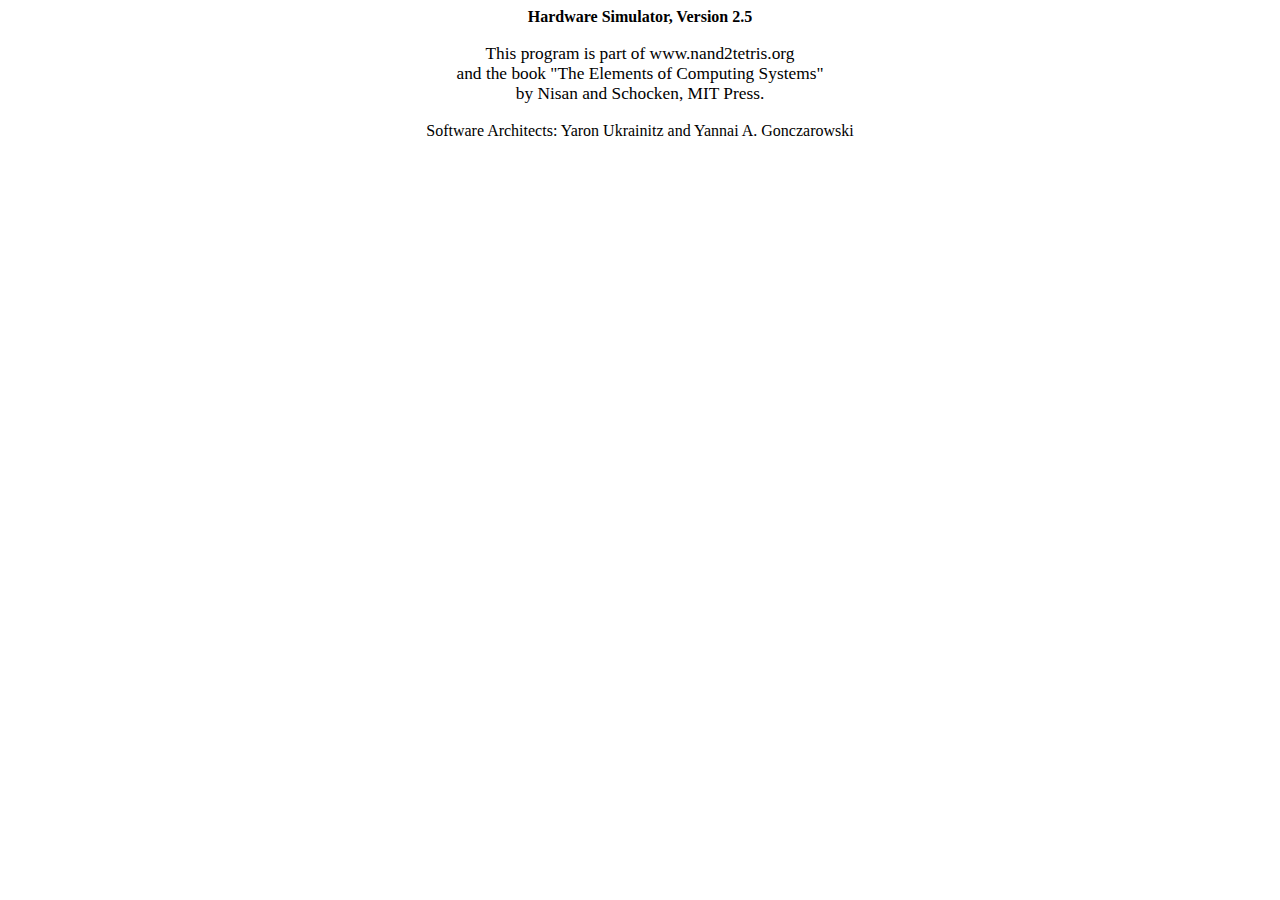
<file: trunk/tools/bin/help/hwAbout.html>
<html xmlns:o="urn:schemas-microsoft-com:office:office"
xmlns:w="urn:schemas-microsoft-com:office:word"
xmlns="http://www.w3.org/TR/REC-html40">

<head>
<meta http-equiv=Content-Type content="text/html; charset=windows-1252">
<meta name=ProgId content=Word.Document>
<meta name=Generator content="Microsoft Word 10">
<meta name=Originator content="Microsoft Word 10">
<link rel=File-List href="hwAbout_files/filelist.xml">
<title>About Hardware Simulator</title>
<!--[if gte mso 9]><xml>
 <w:WordDocument>
  <w:GrammarState>Clean</w:GrammarState>
  <w:BrowserLevel>MicrosoftInternetExplorer4</w:BrowserLevel>
 </w:WordDocument>
</xml><![endif]-->
<style>
<!--
 /* Style Definitions */
 p.MsoNormal, li.MsoNormal, div.MsoNormal
	{mso-style-parent:"";
	margin:0in;
	margin-bottom:.0001pt;
	mso-pagination:widow-orphan;
	font-size:12.0pt;
	font-family:"Times New Roman";
	mso-fareast-font-family:"Times New Roman";}
p.MsoBodyText, li.MsoBodyText, div.MsoBodyText
	{margin:0in;
	margin-bottom:.0001pt;
	mso-pagination:widow-orphan;
	font-size:13.0pt;
	font-family:"Times New Roman";
	mso-fareast-font-family:"Times New Roman";}
@page Section1
	{size:8.5in 11.0in;
	margin:1.0in 1.25in 1.0in 1.25in;
	mso-header-margin:.5in;
	mso-footer-margin:.5in;
	mso-paper-source:0;}
div.Section1
	{page:Section1;}
-->
</style>
<!--[if gte mso 10]>
<style>
 /* Style Definitions */
 table.MsoNormalTable
	{mso-style-name:"Table Normal";
	mso-tstyle-rowband-size:0;
	mso-tstyle-colband-size:0;
	mso-style-noshow:yes;
	mso-style-parent:"";
	mso-padding-alt:0in 5.4pt 0in 5.4pt;
	mso-para-margin:0in;
	mso-para-margin-bottom:.0001pt;
	mso-pagination:widow-orphan;
	font-size:10.0pt;
	font-family:"Times New Roman";}
</style>
<![endif]-->
</head>

<body lang=EN-US style='tab-interval:.5in'>

<div class=Section1>

<p class=MsoBodyText align=center style='text-align:center'><b><span
style='font-size:12.0pt'>Hardware Simulator, Version 2.5</span></b></p>

<p class=MsoBodyText align=center style='text-align:center'><span
style='font-size:12.0pt'>&nbsp;</span></p>

<p class=MsoBodyText align=center style='text-align:center'>This program is
part of www.nand2tetris.org<o:p></o:p></p>

<p class=MsoBodyText align=center style='text-align:center'><span class=GramE>and</span>
the book &quot;The Elements of Computing Systems&quot;<o:p></o:p></p>

<p class=MsoBodyText align=center style='text-align:center'><span class=GramE>by</span>
Nisan and Schocken, MIT Press.</p>

<p class=MsoBodyText align=center style='text-align:center'><span
style='font-size:12.0pt'>&nbsp;</span></p>

<p class=MsoBodyText align=center style='text-align:center'><span
style='font-size:12.0pt'>Software Architects: Yaron Ukrainitz and Yannai A. Gonczarowski</span></p>

<p class=MsoNormal>&nbsp;</p>

</div>

</body>

</html>
</file>
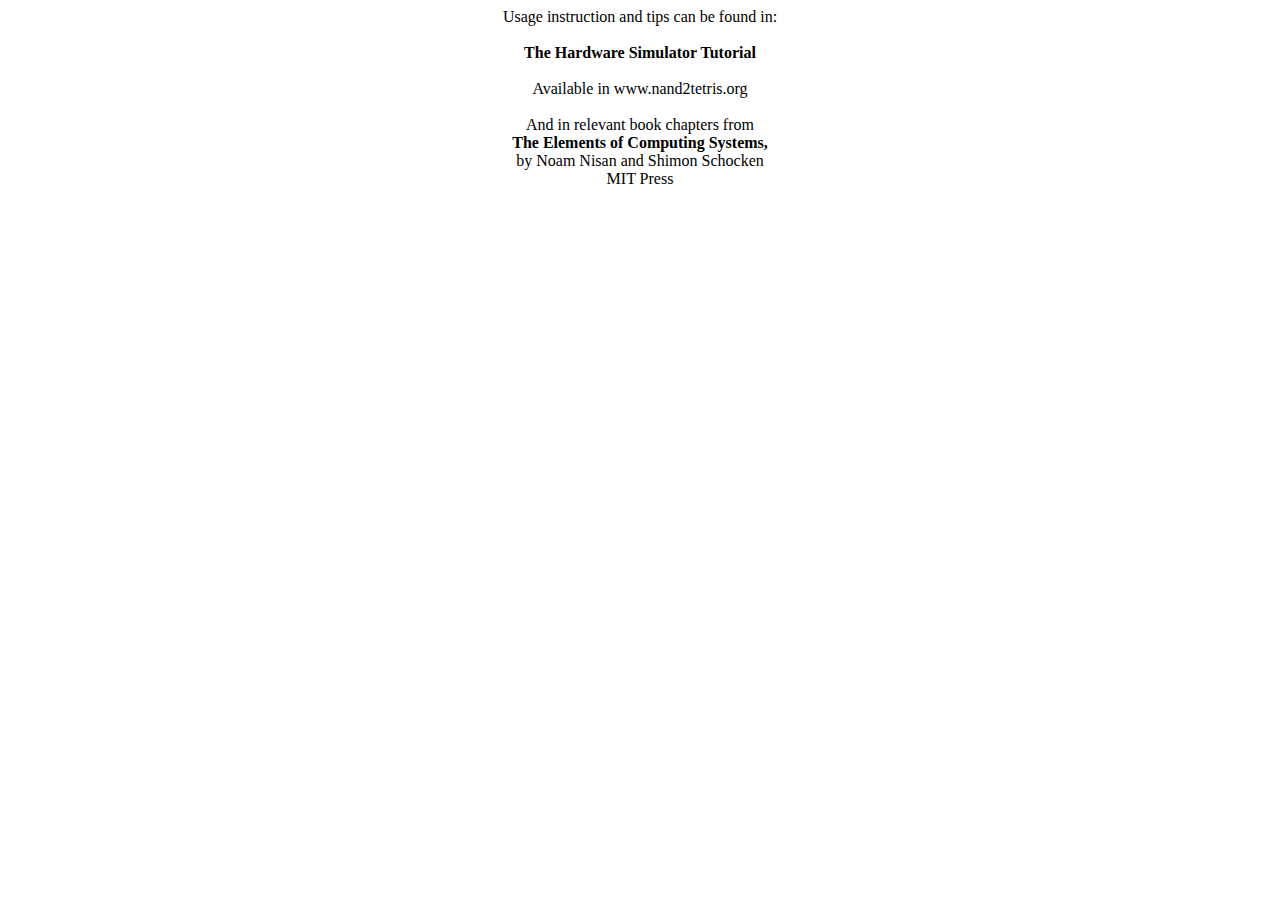
<file: trunk/tools/bin/help/hwUsage.html>
<html xmlns:o="urn:schemas-microsoft-com:office:office"
xmlns:w="urn:schemas-microsoft-com:office:word"
xmlns="http://www.w3.org/TR/REC-html40">

<head>
<meta http-equiv=Content-Type content="text/html; charset=windows-1252">
<meta name=ProgId content=Word.Document>
<meta name=Generator content="Microsoft Word 11">
<meta name=Originator content="Microsoft Word 11">
<link rel=File-List href="hwUsage_files/filelist.xml">
<title>Usage instruction and tips can be found in:</title>
<!--[if gte mso 9]><xml>
 <w:WordDocument>
  <w:GrammarState>Clean</w:GrammarState>
  <w:ValidateAgainstSchemas/>
  <w:SaveIfXMLInvalid>false</w:SaveIfXMLInvalid>
  <w:IgnoreMixedContent>false</w:IgnoreMixedContent>
  <w:AlwaysShowPlaceholderText>false</w:AlwaysShowPlaceholderText>
  <w:BrowserLevel>MicrosoftInternetExplorer4</w:BrowserLevel>
 </w:WordDocument>
</xml><![endif]--><!--[if gte mso 9]><xml>
 <w:LatentStyles DefLockedState="false" LatentStyleCount="156">
 </w:LatentStyles>
</xml><![endif]-->
<style>
<!--
 /* Style Definitions */
 p.MsoNormal, li.MsoNormal, div.MsoNormal
	{mso-style-parent:"";
	margin:0cm;
	margin-bottom:.0001pt;
	mso-pagination:widow-orphan;
	font-size:12.0pt;
	font-family:"Times New Roman";
	mso-fareast-font-family:"Times New Roman";}
p.MsoBodyText, li.MsoBodyText, div.MsoBodyText
	{margin:0cm;
	margin-bottom:.0001pt;
	mso-pagination:widow-orphan;
	font-size:13.0pt;
	font-family:"Times New Roman";
	mso-fareast-font-family:"Times New Roman";}
@page Section1
	{size:612.0pt 792.0pt;
	margin:72.0pt 90.0pt 72.0pt 90.0pt;
	mso-header-margin:36.0pt;
	mso-footer-margin:36.0pt;
	mso-paper-source:0;}
div.Section1
	{page:Section1;}
-->
</style>
<!--[if gte mso 10]>
<style>
 /* Style Definitions */
 table.MsoNormalTable
	{mso-style-name:"Table Normal";
	mso-tstyle-rowband-size:0;
	mso-tstyle-colband-size:0;
	mso-style-noshow:yes;
	mso-style-parent:"";
	mso-padding-alt:0cm 5.4pt 0cm 5.4pt;
	mso-para-margin:0cm;
	mso-para-margin-bottom:.0001pt;
	mso-pagination:widow-orphan;
	font-size:10.0pt;
	font-family:"Times New Roman";
	mso-ansi-language:#0400;
	mso-fareast-language:#0400;
	mso-bidi-language:#0400;}
</style>
<![endif]-->
</head>

<body lang=EN-US style='tab-interval:36.0pt'>

<div class=Section1>

<p class=MsoBodyText align=center style='text-align:center'><span
style='font-size:12.0pt'>Usage instruction and tips can be found in:</span></p>

<p class=MsoBodyText align=center style='text-align:center'><span
style='font-size:12.0pt'>&nbsp;</span></p>

<p class=MsoBodyText align=center style='text-align:center'><b><span
style='font-size:12.0pt'>The Hardware Simulator Tutorial</span></b></p>

<p class=MsoBodyText align=center style='text-align:center'><b><span
style='font-size:12.0pt'>&nbsp;</span></b></p>

<p class=MsoBodyText align=center style='text-align:center'><span
style='font-size:12.0pt'>Available in www.nand2tetris.org</span></p>

<p class=MsoBodyText align=center style='text-align:center'><span
style='font-size:12.0pt'>&nbsp;</span></p>

<p class=MsoBodyText align=center style='text-align:center'><span
style='font-size:12.0pt'>And in relevant book chapters from </span></p>

<p class=MsoBodyText align=center style='text-align:center'><b><span
style='font-size:12.0pt'>The Elements of Computing Systems,<o:p></o:p></span></b></p>

<p class=MsoBodyText align=center style='text-align:center'><span
style='font-size:12.0pt'>by Noam Nisan and Shimon Schocken</span></p>

<p class=MsoBodyText align=center style='text-align:center'><span
style='font-size:12.0pt'>MIT Press</span></p>

<p class=MsoNormal>&nbsp;</p>

</div>

</body>

</html>
</file>
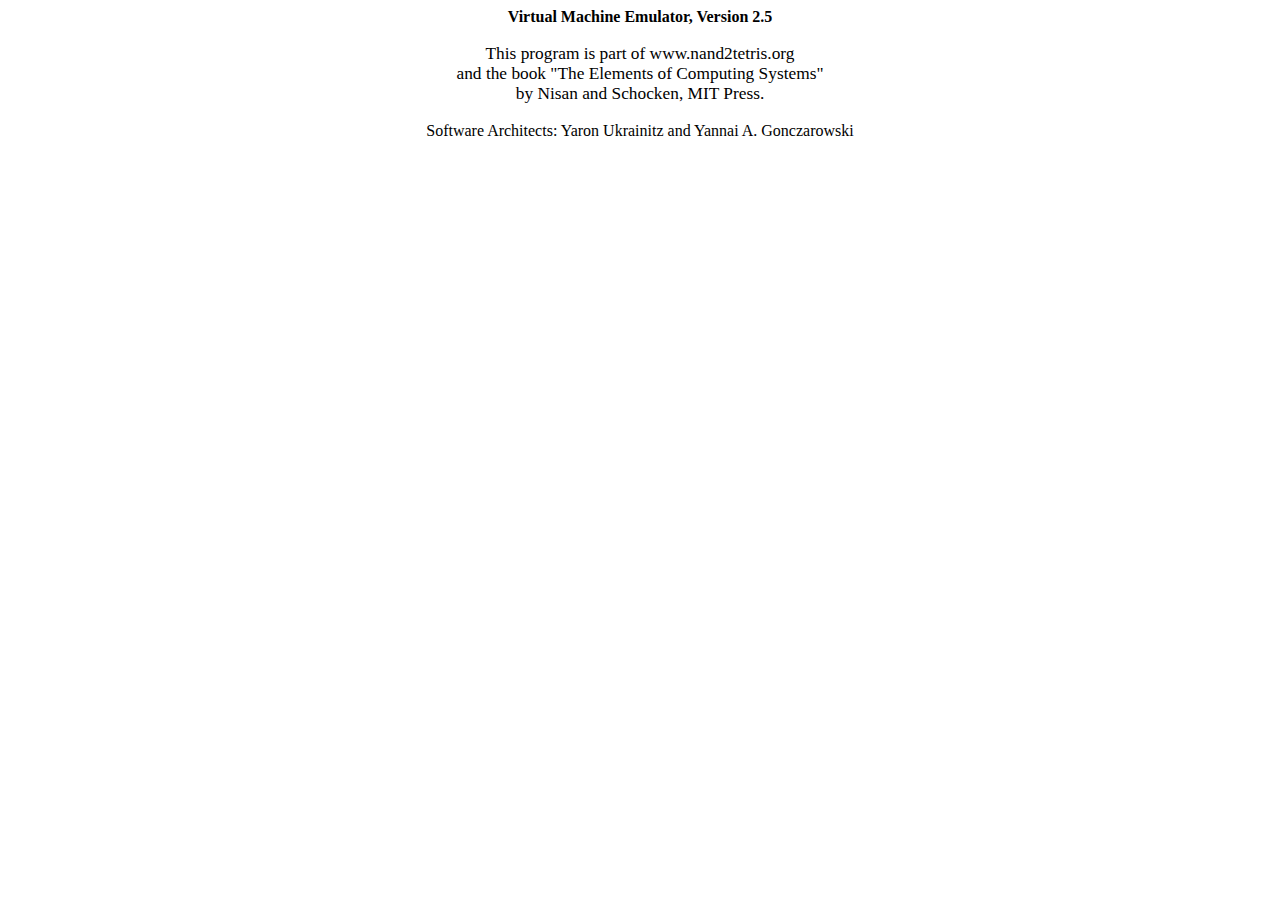
<file: trunk/tools/bin/help/vmAbout.html>
<html xmlns:o="urn:schemas-microsoft-com:office:office"
xmlns:w="urn:schemas-microsoft-com:office:word"
xmlns="http://www.w3.org/TR/REC-html40">

<head>
<meta http-equiv=Content-Type content="text/html; charset=windows-1252">
<meta name=ProgId content=Word.Document>
<meta name=Generator content="Microsoft Word 11">
<meta name=Originator content="Microsoft Word 11">
<link rel=File-List href="vmAbout_files/filelist.xml">
<title>About Virtual Machine Emulator</title>
<!--[if gte mso 9]><xml>
 <w:WordDocument>
  <w:GrammarState>Clean</w:GrammarState>
  <w:ValidateAgainstSchemas/>
  <w:SaveIfXMLInvalid>false</w:SaveIfXMLInvalid>
  <w:IgnoreMixedContent>false</w:IgnoreMixedContent>
  <w:AlwaysShowPlaceholderText>false</w:AlwaysShowPlaceholderText>
  <w:BrowserLevel>MicrosoftInternetExplorer4</w:BrowserLevel>
 </w:WordDocument>
</xml><![endif]--><!--[if gte mso 9]><xml>
 <w:LatentStyles DefLockedState="false" LatentStyleCount="156">
 </w:LatentStyles>
</xml><![endif]-->
<style>
<!--
 /* Style Definitions */
 p.MsoNormal, li.MsoNormal, div.MsoNormal
	{mso-style-parent:"";
	margin:0cm;
	margin-bottom:.0001pt;
	mso-pagination:widow-orphan;
	font-size:12.0pt;
	font-family:"Times New Roman";
	mso-fareast-font-family:"Times New Roman";}
p.MsoBodyText, li.MsoBodyText, div.MsoBodyText
	{margin:0cm;
	margin-bottom:.0001pt;
	mso-pagination:widow-orphan;
	font-size:13.0pt;
	font-family:"Times New Roman";
	mso-fareast-font-family:"Times New Roman";}
span.GramE
	{mso-style-name:"";
	mso-gram-e:yes;}
@page Section1
	{size:612.0pt 792.0pt;
	margin:72.0pt 90.0pt 72.0pt 90.0pt;
	mso-header-margin:36.0pt;
	mso-footer-margin:36.0pt;
	mso-paper-source:0;}
div.Section1
	{page:Section1;}
-->
</style>
<!--[if gte mso 10]>
<style>
 /* Style Definitions */
 table.MsoNormalTable
	{mso-style-name:"Table Normal";
	mso-tstyle-rowband-size:0;
	mso-tstyle-colband-size:0;
	mso-style-noshow:yes;
	mso-style-parent:"";
	mso-padding-alt:0cm 5.4pt 0cm 5.4pt;
	mso-para-margin:0cm;
	mso-para-margin-bottom:.0001pt;
	mso-pagination:widow-orphan;
	font-size:10.0pt;
	font-family:"Times New Roman";
	mso-ansi-language:#0400;
	mso-fareast-language:#0400;
	mso-bidi-language:#0400;}
</style>
<![endif]-->
</head>

<body lang=EN-US style='tab-interval:36.0pt'>

<div class=Section1>

<p class=MsoBodyText align=center style='text-align:center'><b><span
style='font-size:12.0pt'>Virtual Machine Emulator, Version 2.5</span></b></p>

<p class=MsoBodyText align=center style='text-align:center'><span
style='font-size:12.0pt'>&nbsp;</span></p>

<p class=MsoBodyText align=center style='text-align:center'>This program is
part of www.nand2tetris.org<o:p></o:p></p>

<p class=MsoBodyText align=center style='text-align:center'><span class=GramE>and</span>
the book &quot;The Elements of Computing Systems&quot;<o:p></o:p></p>

<p class=MsoBodyText align=center style='text-align:center'><span class=GramE>by</span>
Nisan and Schocken, MIT Press.</p>

<p class=MsoBodyText align=center style='text-align:center'><span
style='font-size:12.0pt'>&nbsp;</span></p>

<p class=MsoBodyText align=center style='text-align:center'><span
style='font-size:12.0pt'>Software Architects: Yaron Ukrainitz and Yannai A.
Gonczarowski</span></p>

<p class=MsoNormal>&nbsp;</p>

</div>

</body>

</html>
</file>
<file: trunk/tennisweb/css/style.css>
body {
    font:12px Verdana, Arial, Helvetica, sans-serif;
    background-image: url('../img/bg-melbourne-court.jpg');
    background-repeat: no-repeat;
    background-position: center top;
    background-attachment: fixed;
    background-size: 100% 100%;
    background-color: #0c2635;
    margin: 0;
    text-align:center;
    color:#fff;
    z-index: -100;
}

#overall_box {
    width: 960px;
    background: rgba(38, 72, 111, 0.5);
    margin: 0 auto; 
    padding: 0;
    text-align: left;
    border-radius: 5px;
    position: relative;
    display: inline-block;
    z-index: 0;
}

#header {
    background-color: #0c2635;
	width: 940px;
	margin-left: 10px;
	padding: 0;
	position: relative;
    display: inline-block;
    border-radius: 0px 0px 5px 5px;
}

/** camp section **/
#camp {
    width: 940px;
    margin: 0;
    padding: 0;
    position: relative;
    display: inline-block;
}

#logo_cont {
    float:left;
    width:300px;
    padding-top: 20px;
    margin: 0 20px; 
}
.logo {
    font-family:'Minion Pro', 'times New Roman';
    line-height:1em;
    font-size:24px;
    color:#fff;
    font-weight:bold;
}
.logo1 {
    color:#d0cdc4;
}

.tollfree_cont {
    margin:0 0 0 680px;
    padding: 0;
}
#fblike {
    float: right;
    border: none;
    overflow: hidden;
    width: 120px;
    height: 30px;
    margin: 0;
}
.tollfree {
    margin: 10px;
    padding:25px 18px 5px 55px; 
    color:#fff;
    font-size:20px;
}


/** Navigation **/
#navigation {
    background-color: rgb(221, 216, 250);
    margin: 0 5px 5px;
	height: 44px;
	padding: 0 0 0 0px;
	left: 0;
    border-radius: 5px;
}
#navigation ul {
	display: inline-block;
	height: 37px;
	width: 688px;
	list-style: none;
	margin: 0;
	padding: 4px 0 3px;
    float: left;
}
#navigation li {
	float: left;
	font-size: 16px;
	line-height: 37px;
	margin: 0 5px;
	text-align: center;
}
#navigation li.first_selected {
	background-color: #b7c2c8;
}

#navigation a {
	color: #092f44;
	font-weight: bold;
	padding: 0 10px;
	text-decoration: none;
	text-shadow: 1px 1px 0 #eaeaea;
    display: block;
}
#navigation a:hover {
	color: #000;
    background-color: #ff0;
}


/*
  Main Contents
*/
#main_content {
    background-color: #0c2635;
	width: 940px;
    margin-top: 20px;
	margin-left: 10px;
	padding-bottom: 5px;
	position: relative;
    display: inline-block;
    border-radius: 5px;
}




/* slides section */

#s_container {
	width:770px;
	padding:10px;
	margin:0 auto;
	position:relative;
	z-index:10;
}

#example {
	width:790px;
	height:250px;
	position:relative;
}


/*
	Slideshow
*/

#slides {
	position:absolute;
	top:15px;
	left:4px;
	z-index:100;
}

/*
	Slides container
	Important:
	Set the width of your slides container
	Set to display none, prevents content flash
*/

.slides_container {
	width: 760px;
	overflow: hidden;
	position: relative;
	display: none;
}

/*
	Each slide
	Important:
	Set the width of your slides
	If height not specified height will be set by the slide content
	Set to display block
*/

.slides_container div.slide {
	width: 760px;
	height: 204px;
	display: block;
}

/*
.slides_container a {
	width:760px;
	height:204px;
	display:block;
}

.slides_container a img {
	display:block;
}
*/

/*
	Next/prev buttons
*/

#slides .next,#slides .prev {
	position:absolute;
	top:77px;
	left:-25px;
	width:24px;
	height:43px;
	display:block;
	z-index:101;
}

#slides .next {
	left:761px;
}

/*
	Pagination
*/

.pagination {
	margin:10px auto 0;
	width:100px;
}

.pagination li {
	float:left;
	margin:0 1px;
	list-style:none;
}

.pagination li a {
	display:block;
	width:12px;
	height:0;
	padding-top:12px;
	background-image:url(../img/pagination.png);
	background-position:0 0;
	float:left;
	overflow:hidden;
}

.pagination li.current a {
	background-position:0 -12px;
}

/*
	Caption
*/

.caption {
	z-index:500;
	position:absolute;
	bottom:-30px;
	left:0;
	height:25px;
	padding:0px 20px 5px 20px;
	background:#000;
	background:rgba(0,0,0,.5);
	width:760px;
	font-size:12px;
	line-height:15px;
	color:#fff;
	border-top:1px solid #000;
	text-shadow:none;
}


#sidebar1 {
    float: right;
    width: 220px;
    padding: 15px 20px 15px 5px;
    margin-bottom: 10px;
}

#sidebar2 {
    margin: 10px 250px 10px 20px;
}

.top_cont {
    border-bottom: 1px solid #a4c6eb;
    margin-bottom: 5px;
}
.left_cont {
    width: 260px;
    float: left;
    border-right: 1px solid #a4c6eb;
    padding-right: 5px;
}
.right_cont {
    margin-left: 285px;
}




/* Footer  */
#footer {
    width: 940px; 
    display: inline-block;
    margin-top: 20px;
    margin-left: 10px;
    background-color: #0c2635;
    border-radius: 5px 5px 0 0;
    line-height: 20px;
}

#footer ul.contacts {
	float: left;
    font-size: 12px;
	list-style: none;
	width: 300px;
	padding: 0 20px;
}
#footer ul.contacts h3 {
	font-size: 13px;
	margin: 0 0 10px;
	text-transform: uppercase;
}
#footer ul.contacts li span {
	float: left;
	width: 50px;
}
#footer ul.contacts li p {
	margin: 0;
}

#footer ul.connect {
	float: right;
    font-size: 12px;
	list-style: none;
	width: 140px;
	padding: 0 20px;
}
#footer ul.connect h3 {
	font-size: 13px;
	margin: 0 0 10px;
	text-transform: uppercase;
}
#footer ul.connect li {
	padding: 0 0 5px;
}
#footer ul.connect li a {
	font-size: 12px;
    color: #fff;
	text-decoration: underline;
}
#footer ul.connect li a:hover {
    color: #fff;
	text-decoration: none;
    font-weight: bold;
}

#copyright {
    width: 940px;
    display: inline-block;
    margin-top: 0;
    margin-left: 10px;
    background-color: #0c2635;
    position: relative;
}

#copyright p {
    width: 900px;
    margin-left: auto;
    margin-right: auto;
    margin-top: 0;
    margin-bottom: 0;
    padding: 5px 0 5px 0;
    text-align: center;
	border-top:1px solid #fff;
}
</file>
